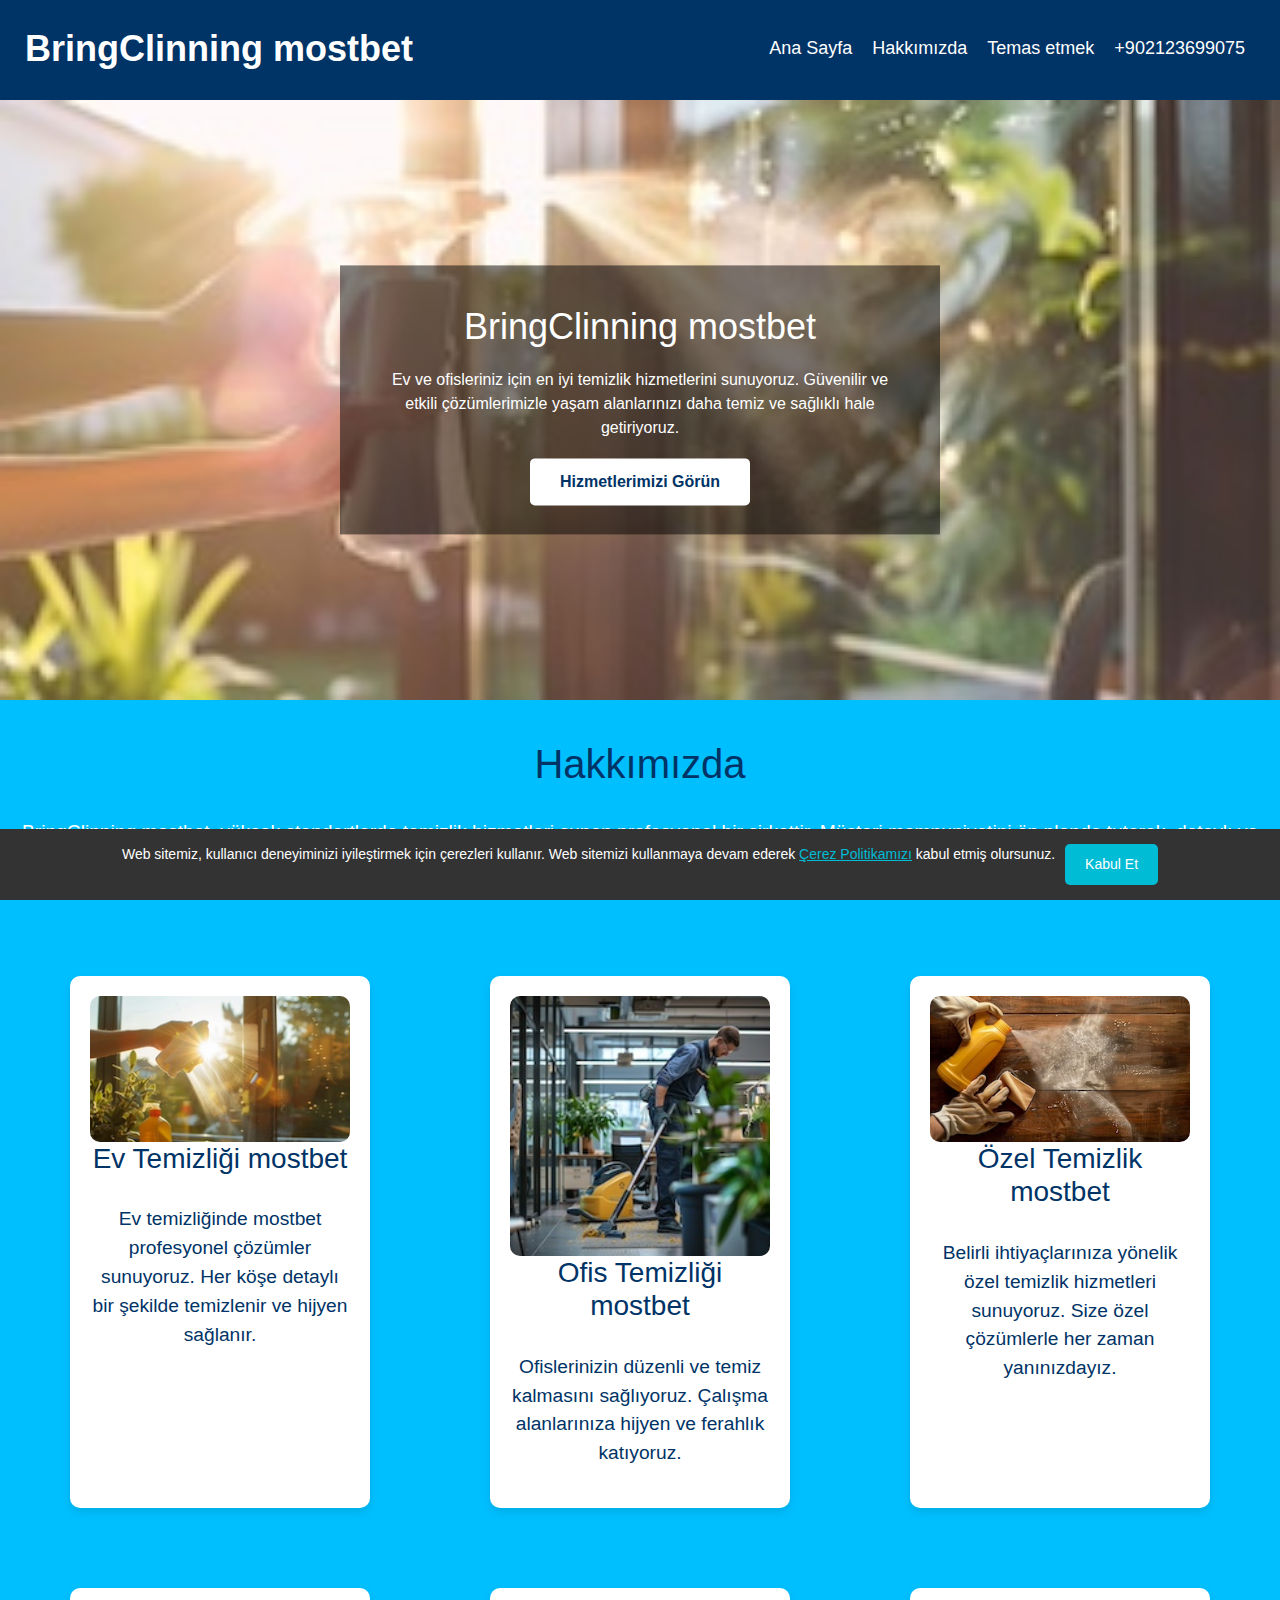
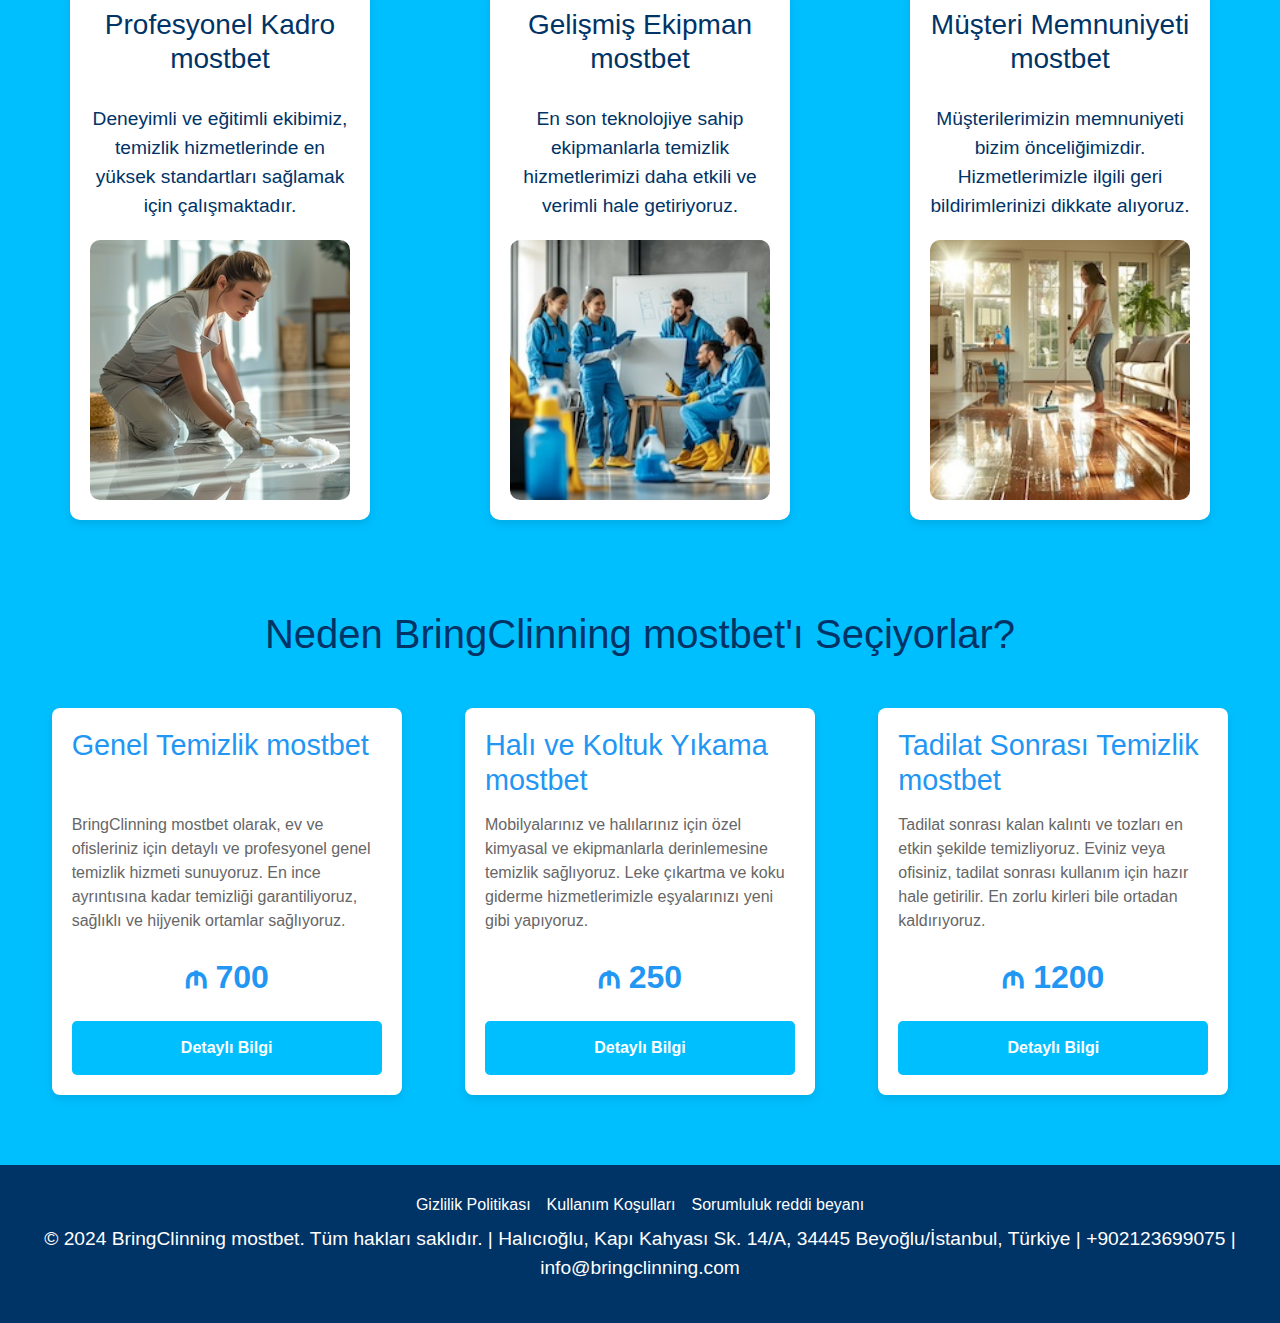
<file: index.html>
<!DOCTYPE html>
<html lang="tr">

<head>
    <meta charset="UTF-8">
    <meta name="viewport" content="width=device-width, initial-scale=1.0">
    <meta name="title" content="BringClinning - Profesyonel Temizlik Şirketi">
    <meta name="description"
          content="BringClinning mostbet - Ev ve ofis temizlik hizmetlerinde profesyonellik. Güvenilir, hızlı ve etkili temizlik çözümleri sunuyoruz.">
    <title>BringClinning mostbet - Profesyonel Temizlik Şirketi</title>
    <link rel="apple-touch-icon" sizes="180x180" href="favicon/apple-touch-icon.png">
    <link rel="icon" type="image/png" sizes="32x32" href="favicon/favicon-32x32.png">
    <link rel="icon" type="image/png" sizes="16x16" href="favicon/favicon-16x16.png">
    <link rel="manifest" href="favicon/site.webmanifest">
    <link rel="stylesheet" href="css/bootstrap.min.css">
    <link rel="stylesheet" href="css/style.css?v1">
</head>

<body>
<header class="header">
    <nav class="navbar navbar-expand-lg justify-content-between">
        <div class="logo">
            <a href="index.html" class="logo-link">
                <h1>BringClinning mostbet</h1>
            </a>
        </div>
        <button class="navbar-toggler" type="button" data-toggle="collapse" data-target="#navbarSupportedContent"
                aria-controls="navbarSupportedContent" aria-expanded="false" aria-label="Toggle navigation">
            <span class="toggler-icon"></span>
            <span class="toggler-icon"></span>
            <span class="toggler-icon"></span>
        </button>

        <div class="collapse navbar-collapse sub-menu-bar" id="navbarSupportedContent">
            <ul id="nav" class="navbar-nav align-items-center">
                <li><a href="index.html">Ana Sayfa</a></li>
                <li><a href="#about">Hakkımızda</a></li>
                <li><a href="#contact">Temas etmek</a></li>
                <li><a href="#contact">+902123699075</a></li>
            </ul>
        </div>
    </nav>
</header>

<section class="hero-section">
    <div class="hero-content">
        <h1>BringClinning mostbet</h1>
        <p>Ev ve ofisleriniz için en iyi temizlik hizmetlerini sunuyoruz. Güvenilir ve etkili çözümlerimizle yaşam
            alanlarınızı daha temiz ve sağlıklı hale getiriyoruz.</p>
        <a href="form.html">Hizmetlerimizi Görün</a>
    </div>
</section>

<section class="about-section" id="about">
    <div>
        <h2>Hakkımızda</h2>
        <p>BringClinning mostbet, yüksek standartlarda temizlik hizmetleri sunan profesyonel bir şirkettir. Müşteri
            memnuniyetini ön planda tutarak, detaylı ve etkin temizlik çözümleri sunuyoruz.</p>
    </div>
</section>

<section class="services-section">
    <div class="service-box">
        <img src="img/1.jpg" alt="Ev Temizliği mostbet">
        <h3>Ev Temizliği mostbet</h3>
        <p>Ev temizliğinde mostbet profesyonel çözümler sunuyoruz. Her köşe detaylı bir şekilde temizlenir ve hijyen
            sağlanır.</p>
    </div>
    <div class="service-box">
        <img src="img/7.jpg" alt="Ofis Temizliği mostbet">
        <h3>Ofis Temizliği mostbet</h3>
        <p>Ofislerinizin düzenli ve temiz kalmasını sağlıyoruz. Çalışma alanlarınıza hijyen ve ferahlık katıyoruz.</p>
    </div>
    <div class="service-box">
        <img src="img/3.jpg" alt="Özel Temizlik mostbet">
        <h3>Özel Temizlik mostbet</h3>
        <p>Belirli ihtiyaçlarınıza yönelik özel temizlik hizmetleri sunuyoruz. Size özel çözümlerle her zaman
            yanınızdayız.</p>
    </div>
</section>

<section class="team-section">
    <div class="team-box">
        <h3>Profesyonel Kadro mostbet</h3>
        <p>Deneyimli ve eğitimli ekibimiz, temizlik hizmetlerinde en yüksek standartları sağlamak için
            çalışmaktadır.</p>
        <img src="img/4.jpg" alt="Temizlik Ekibi mostbet">
    </div>
    <div class="team-box">
        <h3>Gelişmiş Ekipman mostbet</h3>
        <p>En son teknolojiye sahip ekipmanlarla temizlik hizmetlerimizi daha etkili ve verimli hale getiriyoruz.</p>
        <img src="img/8.jpg" alt="Ekipman mostbet">
    </div>
    <div class="team-box">
        <h3>Müşteri Memnuniyeti mostbet</h3>
        <p>Müşterilerimizin memnuniyeti bizim önceliğimizdir. Hizmetlerimizle ilgili geri bildirimlerinizi dikkate
            alıyoruz.</p>
        <img src="img/6.jpg" alt="Müşteri Memnuniyeti mostbet">
    </div>
</section>

<section class="why-choose-us">
    <h2>Neden BringClinning mostbet'ı Seçiyorlar?</h2>
    <div class="reasons">
        <!-- General Cleaning -->
        <div class="reason">
            <h3>Genel Temizlik mostbet</h3>
            <p>BringClinning mostbet olarak, ev ve ofisleriniz için detaylı ve profesyonel genel temizlik hizmeti
                sunuyoruz. En ince ayrıntısına kadar temizliği garantiliyoruz, sağlıklı ve hijyenik ortamlar
                sağlıyoruz.</p>
            <p class="text-center price">₼ 700</p>
            <a href="tariffs.html" class="btn-t">Detaylı Bilgi</a>
        </div>

        <!-- Deep Cleaning -->
        <div class="reason">
            <h3>Halı ve Koltuk Yıkama mostbet</h3>
            <p>Mobilyalarınız ve halılarınız için özel kimyasal ve ekipmanlarla derinlemesine temizlik sağlıyoruz. Leke
                çıkartma ve koku giderme hizmetlerimizle eşyalarınızı yeni gibi yapıyoruz.</p>
            <p class="text-center price">₼ 250</p>
            <a href="tariffs.html" class="btn-t">Detaylı Bilgi</a>
        </div>

        <!-- Post-Renovation Cleaning -->
        <div class="reason">
            <h3>Tadilat Sonrası Temizlik mostbet</h3>
            <p>Tadilat sonrası kalan kalıntı ve tozları en etkin şekilde temizliyoruz. Eviniz veya ofisiniz, tadilat
                sonrası kullanım için hazır hale getirilir. En zorlu kirleri bile ortadan kaldırıyoruz.</p>
            <p class="text-center price">₼ 1200</p>
            <a href="tariffs.html" class="btn-t">Detaylı Bilgi</a>
        </div>
    </div>
</section>

<!-- Footer and Cookie Banner -->
<footer id="contact">
    <div class="d-flex justify-content-center flex-column-mob">
        <a href="policy.html" class="text-white m-2">Gizlilik Politikası</a>
        <a href="terms.html" class="text-white m-2">Kullanım Koşulları</a>
        <a href="disclaimer.html" class="text-white m-2">Sorumluluk reddi beyanı</a>
    </div>
    <p>&copy; 2024 BringClinning mostbet. Tüm hakları saklıdır. | Halıcıoğlu, Kapı Kahyası Sk. 14/A, 34445 Beyoğlu/İstanbul, Türkiye | +902123699075 | info@bringclinning.com</p>
</footer>

<!-- Cookies Agreement Banner -->
<div id="cookie-banner" class="cookie-banner">
    <p>
        Web sitemiz, kullanıcı deneyiminizi iyileştirmek için çerezleri kullanır. Web sitemizi kullanmaya devam ederek
        <a href="policy.html" target="_blank">Çerez Politikamızı</a> kabul etmiş olursunuz.
    </p>
    <button id="accept-cookies" class="cookie-btn">Kabul Et</button>
</div>

<script>
    document.getElementById("accept-cookies").addEventListener("click", function () {
        document.getElementById("cookie-banner").style.display = "none";
        localStorage.setItem("cookiesAccepted", "true");
    });

    window.onload = function () {
        if (!localStorage.getItem("cookiesAccepted")) {
            document.getElementById("cookie-banner").style.display = "flex";
        }
    };


</script>
</body>
<script src="js/jquery-1.12.4.min.js"></script>
<script src="js/bootstrap.min.js"></script>
<script src="js/main.js"></script>
<script type="application/ld+json">
    {
        "@context": "https://schema.org",
        "@type": "Organization",
        "name": "BringClinning",
        "url": "",
        "logo": "/favicon/favicon.ico"
    }
</script>
<script type="application/ld+json">
    {
        "@context": "https://schema.org",
        "@type": "WPHeader",
        "headline": "BringClinning",
        "description": "BringClinning - Ev ve ofis temizlik hizmetlerinde profesyonellik. Güvenilir, hızlı ve etkili temizlik çözümleri sunuyoruz.",
        "url": "",
        "publisher": {
            "@type": "Organization",
            "name": "BringClinning",
            "logo": {
                "@type": "ImageObject",
                "url": "/favicon/favicon.ico"
            }
        }
    }
</script>
<script type="application/ld+json">
    {
        "@context": "https://schema.org",
        "@type": "WebPage",
        "name": "BringClinning",
        "description": "BringClinning - Ev ve ofis temizlik hizmetlerinde profesyonellik. Güvenilir, hızlı ve etkili temizlik çözümleri sunuyoruz.",
        "publisher": {
            "@type": "Organization",
            "name": "BringClinning"
        },
        "license": "A license document that applies to this content, typically indicated by URL"
    }
</script>
<script type="application/ld+json">
    {
        "@context": "https://schema.org",
        "@type": "SiteNavigationElement",
        "name": "Main Navigation",
        "url": "",
        "hasPart": [
            {
                "@type": "WebPage",
                "name": "Home",
                "url": ""
            },
            {
                "@type": "WebPage",
                "name": "Tariffs",
                "url": "/tariffs.html"
            },
            {
                "@type": "WebPage",
                "name": "Form",
                "url": "/form.html"
            },
            {
                "@type": "WebPage",
                "name": "Policy",
                "url": "/policy.html"
            },
            {
                "@type": "WebPage",
                "name": "Terms of Conditions",
                "url": "/terms.html"
            },
            {
                "@type": "WebPage",
                "name": "Disclaimer",
                "url": "/disclaimer.html"
            }
        ]
    }
</script>

</html>
</file>
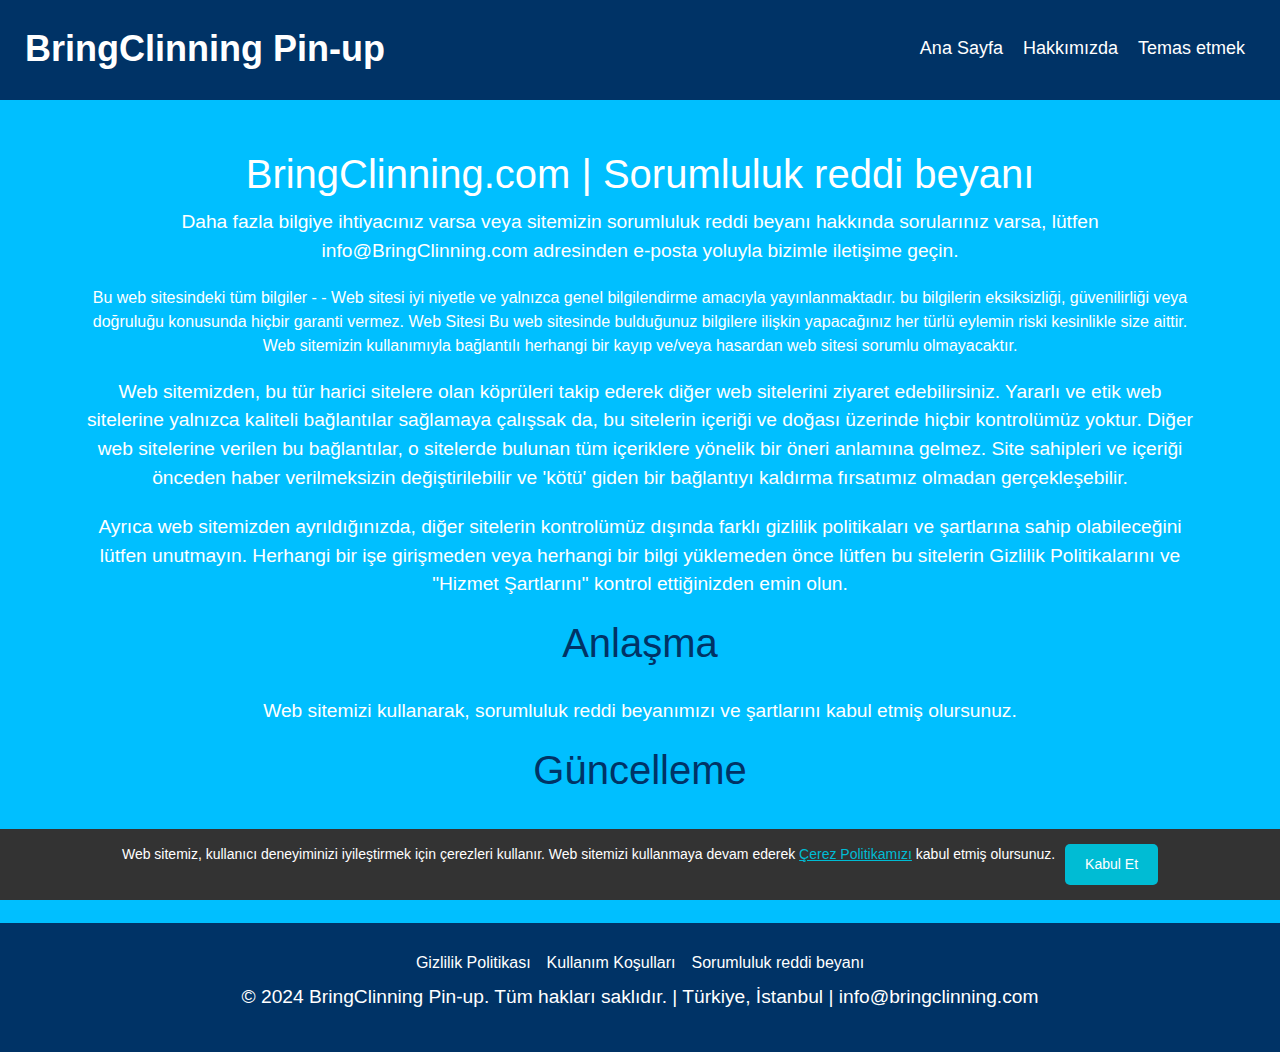
<file: disclaimer.html>
<!DOCTYPE html>
<html lang="tr">

<head>
    <meta charset="UTF-8">
    <meta name="viewport" content="width=device-width, initial-scale=1.0">
    <meta name="title" content="BringClinning - Profesyonel Temizlik Şirketi">
    <meta name="description"
          content="BringClinning mostbet - Ev ve ofis temizlik hizmetlerinde profesyonellik. Güvenilir, hızlı ve etkili temizlik çözümleri sunuyoruz.">
    <title>BringClinning mostbet - Profesyonel Temizlik Şirketi</title>
    <link rel="apple-touch-icon" sizes="180x180" href="favicon/apple-touch-icon.png">
    <link rel="icon" type="image/png" sizes="32x32" href="favicon/favicon-32x32.png">
    <link rel="icon" type="image/png" sizes="16x16" href="favicon/favicon-16x16.png">
    <link rel="manifest" href="favicon/site.webmanifest">
    <link rel="stylesheet" href="css/bootstrap.min.css">
    <link rel="stylesheet" href="css/style.css?v1">
</head>

<body>
<header class="header">
    <nav class="navbar navbar-expand-lg justify-content-between">
        <div class="logo">
            <a href="index.html" class="logo-link">
                <h1>BringClinning Pin-up</h1>
            </a>
        </div>
        <button class="navbar-toggler" type="button" data-toggle="collapse" data-target="#navbarSupportedContent"
                aria-controls="navbarSupportedContent" aria-expanded="false" aria-label="Toggle navigation">
            <span class="toggler-icon"></span>
            <span class="toggler-icon"></span>
            <span class="toggler-icon"></span>
        </button>

        <div class="collapse navbar-collapse sub-menu-bar" id="navbarSupportedContent">
            <ul id="nav" class="navbar-nav align-items-center">
                <li><a href="index.html">Ana Sayfa</a></li>
                <li><a href="index.html#about">Hakkımızda</a></li>
                <li><a href="#contact">Temas etmek</a></li>
            </ul>
        </div>
    </nav>
</header>

    <section class="why-choose-us align-top">
        <div class="container">
            <h1>BringClinning.com | Sorumluluk reddi beyanı</h1>
            <p>Daha fazla bilgiye ihtiyacınız varsa veya sitemizin sorumluluk reddi beyanı hakkında sorularınız varsa,
                lütfen info@BringClinning.com adresinden e-posta yoluyla bizimle iletişime geçin.</p>
            Bu web sitesindeki tüm bilgiler - - Web sitesi iyi niyetle ve yalnızca genel bilgilendirme amacıyla
            yayınlanmaktadır. bu bilgilerin eksiksizliği, güvenilirliği veya doğruluğu konusunda hiçbir garanti vermez. Web
            Sitesi Bu web sitesinde bulduğunuz bilgilere ilişkin yapacağınız her türlü eylemin riski kesinlikle size aittir.
            Web sitemizin kullanımıyla bağlantılı herhangi bir kayıp ve/veya hasardan web sitesi sorumlu olmayacaktır.</p>
            <p> Web sitemizden, bu tür harici sitelere olan köprüleri takip ederek diğer web sitelerini ziyaret edebilirsiniz.
                Yararlı ve etik web sitelerine yalnızca kaliteli bağlantılar sağlamaya çalışsak da, bu sitelerin içeriği ve
                doğası üzerinde hiçbir kontrolümüz yoktur. Diğer web sitelerine verilen bu bağlantılar, o sitelerde bulunan tüm
                içeriklere yönelik bir öneri anlamına gelmez. Site sahipleri ve içeriği önceden haber verilmeksizin
                değiştirilebilir ve 'kötü' giden bir bağlantıyı kaldırma fırsatımız olmadan gerçekleşebilir.</p>
            <p>Ayrıca web sitemizden ayrıldığınızda, diğer sitelerin kontrolümüz dışında farklı gizlilik politikaları ve
                şartlarına sahip olabileceğini lütfen unutmayın. Herhangi bir işe girişmeden veya herhangi bir bilgi yüklemeden
                önce lütfen bu sitelerin Gizlilik Politikalarını ve "Hizmet Şartlarını" kontrol ettiğinizden emin olun.</p>
            <h2>Anlaşma</h2>
            <p>
                Web sitemizi kullanarak, sorumluluk reddi beyanımızı ve şartlarını kabul etmiş olursunuz.</p>
            <h2>Güncelleme</h2>
            <p>
                Bu belgeyi günceller, değiştirir veya herhangi bir değişiklik yaparsak, bu değişiklikler burada belirgin bir
                şekilde yayınlanacaktır.</p>
        </div>
    </section>

    <footer id="contact">
        <div class="d-flex justify-content-center flex-column-mob">
            <a href="policy.html" class="text-white m-2">Gizlilik Politikası</a>
            <a href="terms.html" class="text-white m-2">Kullanım Koşulları</a>
            <a href="disclaimer.html" class="text-white m-2">Sorumluluk reddi beyanı</a>
        </div>
        <p>&copy; 2024 BringClinning Pin-up. Tüm hakları saklıdır. | Türkiye, İstanbul | info@bringclinning.com</p>
    </footer>

    <!-- Cookies Agreement Banner -->
    <div id="cookie-banner" class="cookie-banner">
        <p>
            Web sitemiz, kullanıcı deneyiminizi iyileştirmek için çerezleri kullanır. Web sitemizi kullanmaya devam ederek 
            <a href="policy.html" target="_blank">Çerez Politikamızı</a> kabul etmiş olursunuz.
        </p>
        <button id="accept-cookies" class="cookie-btn">Kabul Et</button>
    </div>

    <script>
document.getElementById("accept-cookies").addEventListener("click", function() {
    document.getElementById("cookie-banner").style.display = "none";
    localStorage.setItem("cookiesAccepted", "true");
});

window.onload = function() {
    if (!localStorage.getItem("cookiesAccepted")) {
        document.getElementById("cookie-banner").style.display = "flex";
    }
};


</script>
</body>
<script src="js/jquery-1.12.4.min.js"></script>
<script src="js/bootstrap.min.js"></script>
<script src="js/main.js"></script>
<script type="application/ld+json">
    {
        "@context": "https://schema.org",
        "@type": "Organization",
        "name": "BringClinning",
        "url": "",
        "logo": "/favicon/favicon.ico"
    }
</script>
<script type="application/ld+json">
    {
        "@context": "https://schema.org",
        "@type": "WPHeader",
        "headline": "BringClinning",
        "description": "BringClinning - Ev ve ofis temizlik hizmetlerinde profesyonellik. Güvenilir, hızlı ve etkili temizlik çözümleri sunuyoruz.",
        "url": "",
        "publisher": {
            "@type": "Organization",
            "name": "BringClinning",
            "logo": {
                "@type": "ImageObject",
                "url": "/favicon/favicon.ico"
            }
        }
    }
</script>
<script type="application/ld+json">
    {
        "@context": "https://schema.org",
        "@type": "WebPage",
        "name": "BringClinning",
        "description": "BringClinning - Ev ve ofis temizlik hizmetlerinde profesyonellik. Güvenilir, hızlı ve etkili temizlik çözümleri sunuyoruz.",
        "publisher": {
            "@type": "Organization",
            "name": "BringClinning"
        },
        "license": "A license document that applies to this content, typically indicated by URL"
    }
</script>
<script type="application/ld+json">
    {
        "@context": "https://schema.org",
        "@type": "SiteNavigationElement",
        "name": "Main Navigation",
        "url": "",
        "hasPart": [
            {
                "@type": "WebPage",
                "name": "Home",
                "url": ""
            },
            {
                "@type": "WebPage",
                "name": "Tariffs",
                "url": "/tariffs.html"
            },
            {
                "@type": "WebPage",
                "name": "Form",
                "url": "/form.html"
            },
            {
                "@type": "WebPage",
                "name": "Policy",
                "url": "/policy.html"
            },
            {
                "@type": "WebPage",
                "name": "Terms of Conditions",
                "url": "/terms.html"
            },
            {
                "@type": "WebPage",
                "name": "Disclaimer",
                "url": "/disclaimer.html"
            }
        ]
    }
</script>

</html>
</file>
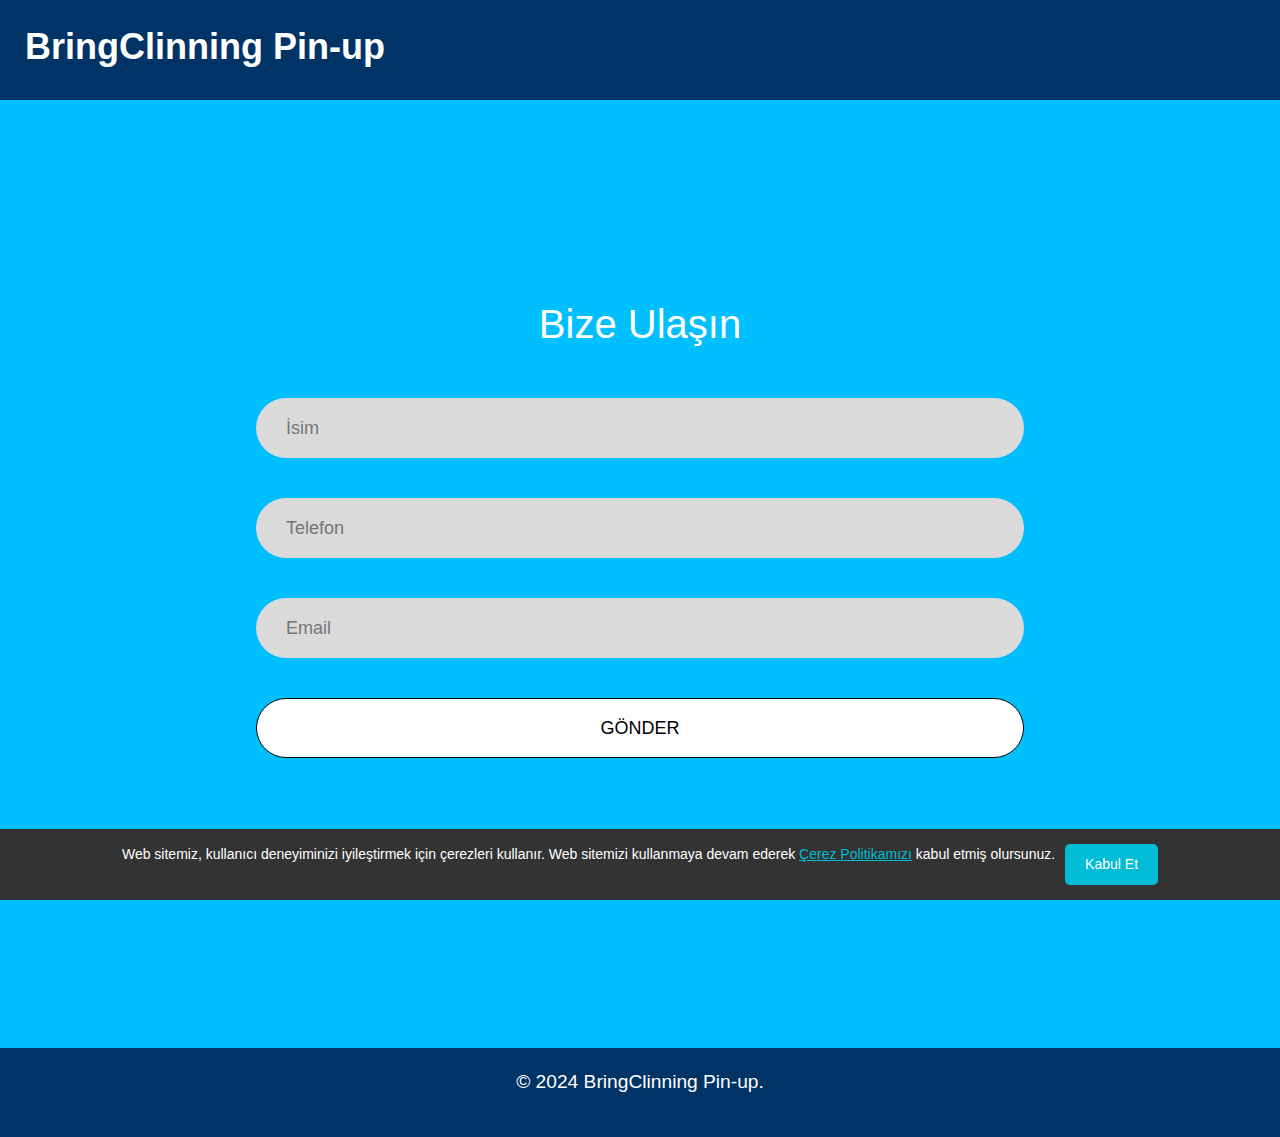
<file: form.html>
<!DOCTYPE html>
<html lang="tr">

<head>
    <meta charset="UTF-8">
    <meta name="viewport" content="width=device-width, initial-scale=1.0">
    <meta name="title" content="BringClinning - Profesyonel Temizlik Şirketi">
    <meta name="description"
          content="BringClinning mostbet - Ev ve ofis temizlik hizmetlerinde profesyonellik. Güvenilir, hızlı ve etkili temizlik çözümleri sunuyoruz.">
    <title>BringClinning mostbet - Profesyonel Temizlik Şirketi</title>
    <link rel="apple-touch-icon" sizes="180x180" href="favicon/apple-touch-icon.png">
    <link rel="icon" type="image/png" sizes="32x32" href="favicon/favicon-32x32.png">
    <link rel="icon" type="image/png" sizes="16x16" href="favicon/favicon-16x16.png">
    <link rel="manifest" href="favicon/site.webmanifest">
    <link rel="stylesheet" href="css/bootstrap.min.css">
    <link rel="stylesheet" href="css/style.css?v1">
</head>

<body>
<header class="header">
    <nav class="navbar navbar-expand-lg justify-content-between">
        <div class="logo">
            <a href="index.html" class="logo-link">
                <h1>BringClinning Pin-up</h1>
            </a>
        </div>
    </nav>
</header>

    <section class="why-choose-us tariffs">
        <h1 class="check_text text-center">Bize Ulaşın</h1>
        <div class="contact_section2">
            <div class="form-contact">
                <div id="successMessage" class="success_message" style="display: none;">İstek başarıyla gönderildi!</div>
                <form id="contactForm">
                    <div class="input_wrapper">
                        <input type="text" class="address_text" placeholder="İsim" name="name" required>
                    </div>
                    <div class="input_wrapper">
                        <input type="tel" class="address_text" placeholder="Telefon" name="telephone" required>
                    </div>
                    <div class="input_wrapper">
                        <input type="email" class="address_text" placeholder="Email" name="email" required>
                    </div>
                    <button type="submit" class="sub_bt">GÖNDER</button>
                </form>
            </div>
        </div>
    </section>

    <!-- Footer and Cookie Banner -->
    <footer id="contact">

        <p>&copy; 2024 BringClinning Pin-up.</p>
    </footer>

    <!-- Cookies Agreement Banner -->
    <div id="cookie-banner" class="cookie-banner">
        <p>
            Web sitemiz, kullanıcı deneyiminizi iyileştirmek için çerezleri kullanır. Web sitemizi kullanmaya devam ederek 
            <a href="policy.html" target="_blank">Çerez Politikamızı</a> kabul etmiş olursunuz.
        </p>
        <button id="accept-cookies" class="cookie-btn">Kabul Et</button>
    </div>

    <script>
document.getElementById("accept-cookies").addEventListener("click", function() {
    document.getElementById("cookie-banner").style.display = "none";
    localStorage.setItem("cookiesAccepted", "true");
});

window.onload = function() {
    if (!localStorage.getItem("cookiesAccepted")) {
        document.getElementById("cookie-banner").style.display = "flex";
    }
};


</script>
</body>
<script src="js/jquery-1.12.4.min.js"></script>
<script src="js/bootstrap.min.js"></script>
<script src="js/main.js"></script>
<script type="application/ld+json">
    {
        "@context": "https://schema.org",
        "@type": "Organization",
        "name": "BringClinning",
        "url": "",
        "logo": "/favicon/favicon.ico"
    }
</script>
<script type="application/ld+json">
    {
        "@context": "https://schema.org",
        "@type": "WPHeader",
        "headline": "BringClinning",
        "description": "BringClinning - Ev ve ofis temizlik hizmetlerinde profesyonellik. Güvenilir, hızlı ve etkili temizlik çözümleri sunuyoruz.",
        "url": "",
        "publisher": {
            "@type": "Organization",
            "name": "BringClinning",
            "logo": {
                "@type": "ImageObject",
                "url": "/favicon/favicon.ico"
            }
        }
    }
</script>
<script type="application/ld+json">
    {
        "@context": "https://schema.org",
        "@type": "WebPage",
        "name": "BringClinning",
        "description": "BringClinning - Ev ve ofis temizlik hizmetlerinde profesyonellik. Güvenilir, hızlı ve etkili temizlik çözümleri sunuyoruz.",
        "publisher": {
            "@type": "Organization",
            "name": "BringClinning"
        },
        "license": "A license document that applies to this content, typically indicated by URL"
    }
</script>
<script type="application/ld+json">
    {
        "@context": "https://schema.org",
        "@type": "SiteNavigationElement",
        "name": "Main Navigation",
        "url": "",
        "hasPart": [
            {
                "@type": "WebPage",
                "name": "Home",
                "url": ""
            },
            {
                "@type": "WebPage",
                "name": "Tariffs",
                "url": "/tariffs.html"
            },
            {
                "@type": "WebPage",
                "name": "Form",
                "url": "/form.html"
            },
            {
                "@type": "WebPage",
                "name": "Policy",
                "url": "/policy.html"
            },
            {
                "@type": "WebPage",
                "name": "Terms of Conditions",
                "url": "/terms.html"
            },
            {
                "@type": "WebPage",
                "name": "Disclaimer",
                "url": "/disclaimer.html"
            }
        ]
    }
</script>

</html>
</file>
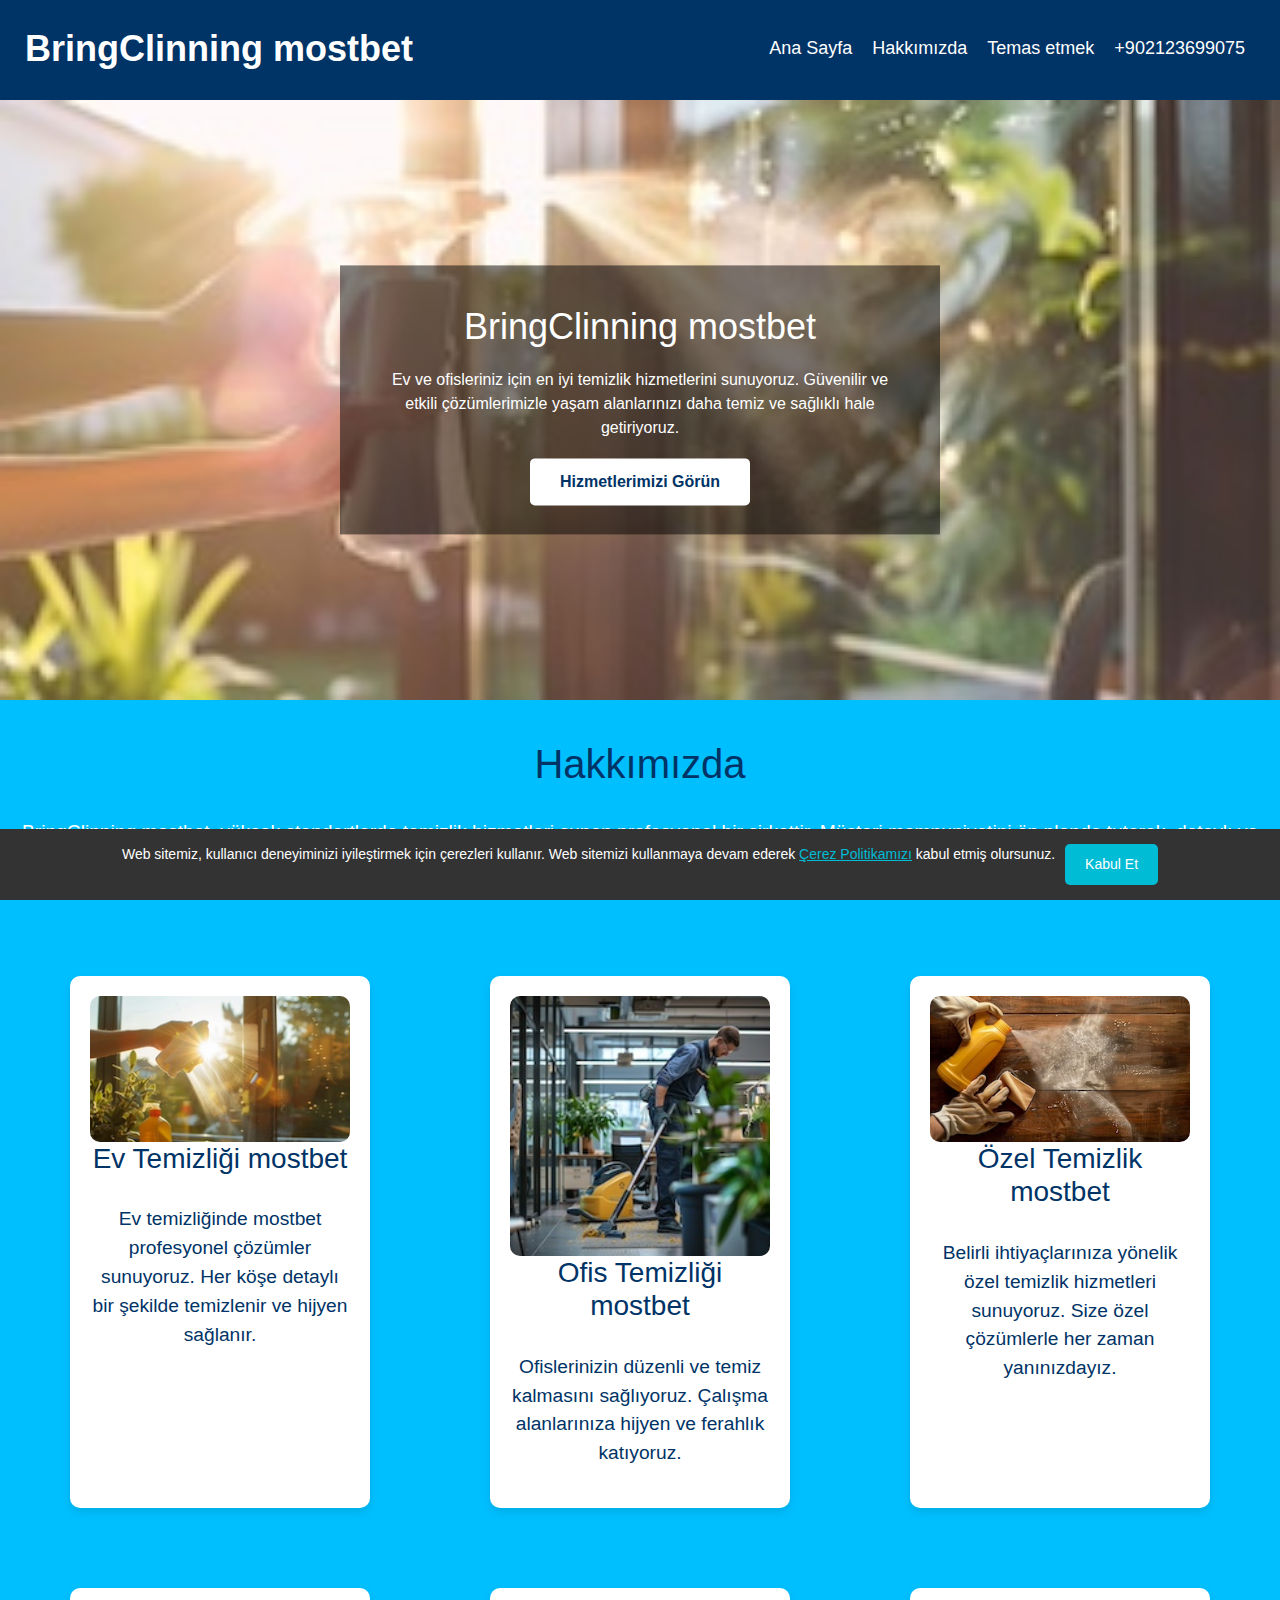
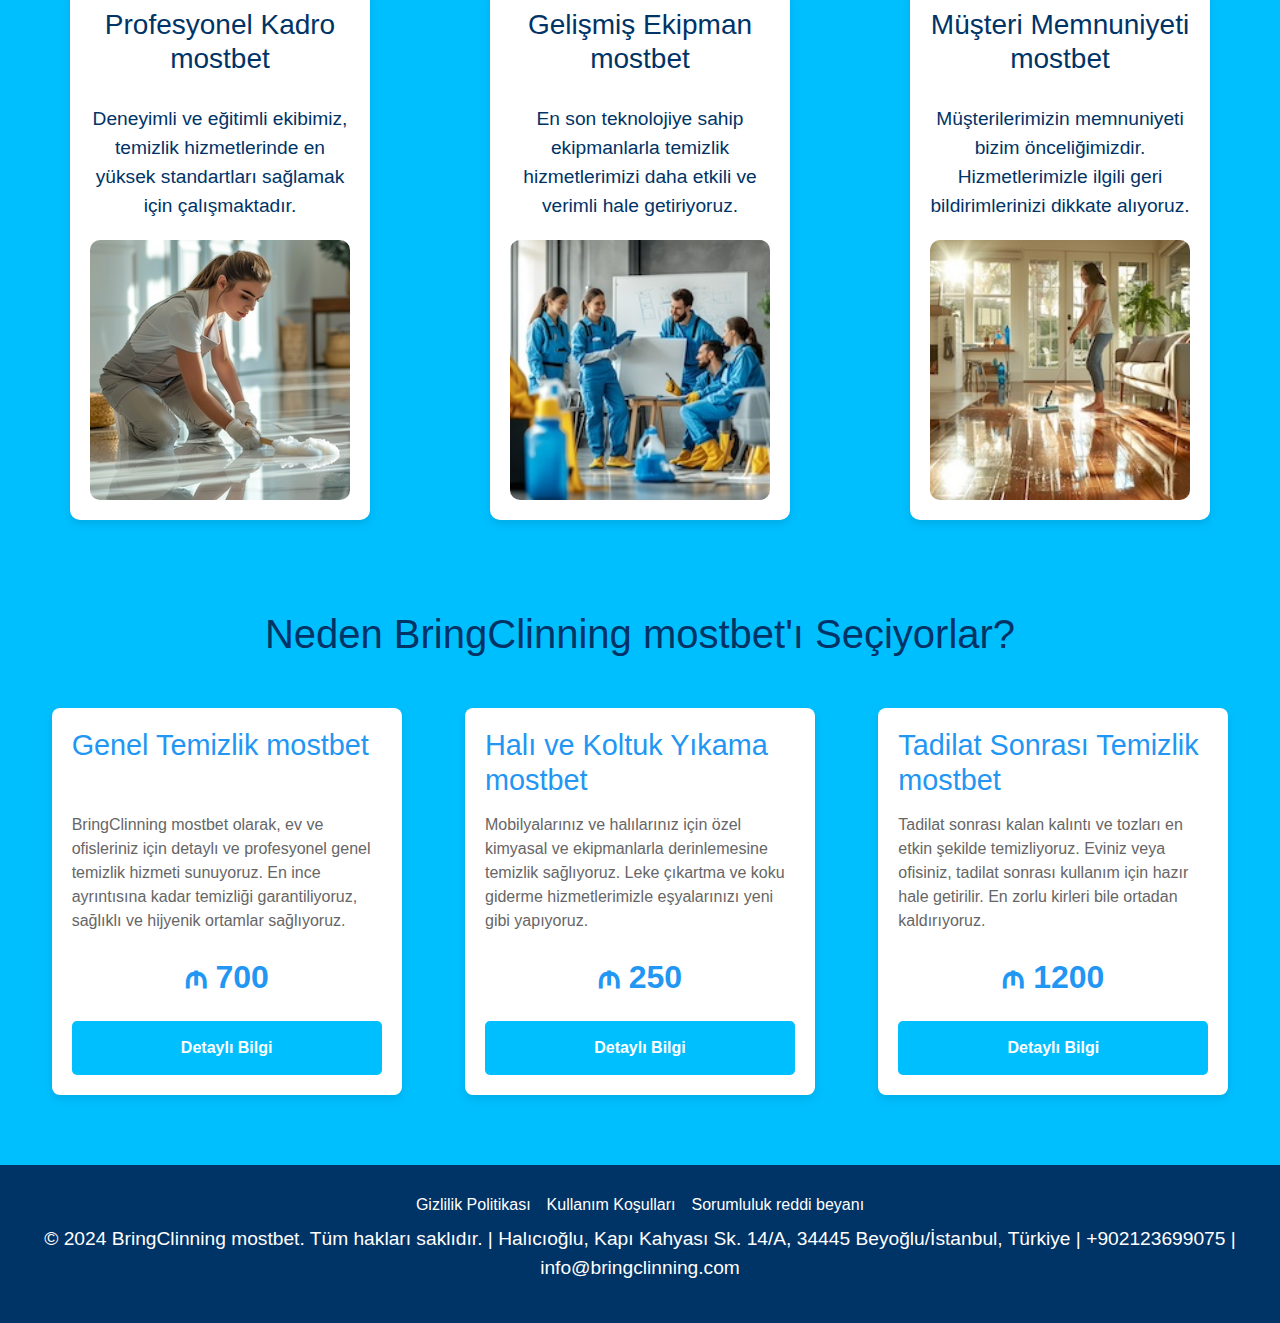
<file: index1.html>
<!DOCTYPE html>
<html lang="tr">

<head>
    <meta charset="UTF-8">
    <meta name="viewport" content="width=device-width, initial-scale=1.0">
    <meta name="title" content="BringClinning - Profesyonel Temizlik Şirketi">
    <meta name="description"
          content="BringClinning Mostbet - Ev ve ofis temizlik hizmetlerinde profesyonellik. Güvenilir, hızlı ve etkili temizlik çözümleri sunuyoruz.">
    <title>BringClinning Mostbet - Profesyonel Temizlik Şirketi</title>
    <link rel="apple-touch-icon" sizes="180x180" href="favicon/apple-touch-icon.png">
    <link rel="icon" type="image/png" sizes="32x32" href="favicon/favicon-32x32.png">
    <link rel="icon" type="image/png" sizes="16x16" href="favicon/favicon-16x16.png">
    <link rel="manifest" href="favicon/site.webmanifest">
    <link rel="stylesheet" href="css/bootstrap.min.css">
    <link rel="stylesheet" href="css/style.css?v2">
</head>

<body>
<div id="main">
    <header class="header">
        <nav class="navbar navbar-expand-lg justify-content-between">
            <div class="logo">
                <a href="index.html" class="logo-link">
                    <h1>BringClinning mostbet</h1>
                </a>
            </div>
            <button class="navbar-toggler" type="button" data-toggle="collapse" data-target="#navbarSupportedContent"
                    aria-controls="navbarSupportedContent" aria-expanded="false" aria-label="Toggle navigation">
                <span class="toggler-icon"></span>
                <span class="toggler-icon"></span>
                <span class="toggler-icon"></span>
            </button>

            <div class="collapse navbar-collapse sub-menu-bar" id="navbarSupportedContent">
                <ul id="nav" class="navbar-nav align-items-center">
                    <li><a href="index.html">Ana Sayfa</a></li>
                    <li><a href="#about">Hakkımızda</a></li>
                    <li><a href="#contact">Temas etmek</a></li>
                    <li><a href="#contact">+902123699075</a></li>
                </ul>
            </div>
        </nav>
    </header>

    <section class="hero-section">
        <div class="hero-content">
            <h1>BringClinning mostbet</h1>
            <p>Ev ve ofisleriniz için en iyi temizlik hizmetlerini sunuyoruz. Güvenilir ve etkili çözümlerimizle yaşam
                alanlarınızı daha temiz ve sağlıklı hale getiriyoruz.</p>
            <a href="form.html">Hizmetlerimizi Görün</a>
        </div>
    </section>

    <section class="about-section" id="about">
        <div>
            <h2>Hakkımızda</h2>
            <p>BringClinning mostbet, yüksek standartlarda temizlik hizmetleri sunan profesyonel bir şirkettir. Müşteri
                memnuniyetini ön planda tutarak, detaylı ve etkin temizlik çözümleri sunuyoruz.</p>
        </div>
    </section>

    <section class="services-section">
        <div class="service-box">
            <img src="img/1.jpg" alt="Ev Temizliği mostbet">
            <h3>Ev Temizliği mostbet</h3>
            <p>Ev temizliğinde mostbet profesyonel çözümler sunuyoruz. Her köşe detaylı bir şekilde temizlenir ve hijyen
                sağlanır.</p>
        </div>
        <div class="service-box">
            <img src="img/7.jpg" alt="Ofis Temizliği mostbet">
            <h3>Ofis Temizliği mostbet</h3>
            <p>Ofislerinizin düzenli ve temiz kalmasını sağlıyoruz. Çalışma alanlarınıza hijyen ve ferahlık katıyoruz.</p>
        </div>
        <div class="service-box">
            <img src="img/3.jpg" alt="Özel Temizlik mostbet">
            <h3>Özel Temizlik mostbet</h3>
            <p>Belirli ihtiyaçlarınıza yönelik özel temizlik hizmetleri sunuyoruz. Size özel çözümlerle her zaman
                yanınızdayız.</p>
        </div>
    </section>

    <section class="team-section">
        <div class="team-box">
            <h3>Profesyonel Kadro mostbet</h3>
            <p>Deneyimli ve eğitimli ekibimiz, temizlik hizmetlerinde en yüksek standartları sağlamak için
                çalışmaktadır.</p>
            <img src="img/4.jpg" alt="Temizlik Ekibi mostbet">
        </div>
        <div class="team-box">
            <h3>Gelişmiş Ekipman mostbet</h3>
            <p>En son teknolojiye sahip ekipmanlarla temizlik hizmetlerimizi daha etkili ve verimli hale getiriyoruz.</p>
            <img src="img/8.jpg" alt="Ekipman mostbet">
        </div>
        <div class="team-box">
            <h3>Müşteri Memnuniyeti mostbet</h3>
            <p>Müşterilerimizin memnuniyeti bizim önceliğimizdir. Hizmetlerimizle ilgili geri bildirimlerinizi dikkate
                alıyoruz.</p>
            <img src="img/6.jpg" alt="Müşteri Memnuniyeti mostbet">
        </div>
    </section>

    <section class="why-choose-us">
        <h2>Neden BringClinning mostbet'ı Seçiyorlar?</h2>
        <div class="reasons">
            <!-- General Cleaning -->
            <div class="reason">
                <h3>Genel Temizlik mostbet</h3>
                <p>BringClinning mostbet olarak, ev ve ofisleriniz için detaylı ve profesyonel genel temizlik hizmeti
                    sunuyoruz. En ince ayrıntısına kadar temizliği garantiliyoruz, sağlıklı ve hijyenik ortamlar
                    sağlıyoruz.</p>
                <p class="text-center price">₼ 700</p>
                <a href="tariffs.html" class="btn-t">Detaylı Bilgi</a>
            </div>

            <!-- Deep Cleaning -->
            <div class="reason">
                <h3>Halı ve Koltuk Yıkama mostbet</h3>
                <p>Mobilyalarınız ve halılarınız için özel kimyasal ve ekipmanlarla derinlemesine temizlik sağlıyoruz. Leke
                    çıkartma ve koku giderme hizmetlerimizle eşyalarınızı yeni gibi yapıyoruz.</p>
                <p class="text-center price">₼ 250</p>
                <a href="tariffs.html" class="btn-t">Detaylı Bilgi</a>
            </div>

            <!-- Post-Renovation Cleaning -->
            <div class="reason">
                <h3>Tadilat Sonrası Temizlik mostbet</h3>
                <p>Tadilat sonrası kalan kalıntı ve tozları en etkin şekilde temizliyoruz. Eviniz veya ofisiniz, tadilat
                    sonrası kullanım için hazır hale getirilir. En zorlu kirleri bile ortadan kaldırıyoruz.</p>
                <p class="text-center price">₼ 1200</p>
                <a href="tariffs.html" class="btn-t">Detaylı Bilgi</a>
            </div>
        </div>
    </section>

    <!-- Footer and Cookie Banner -->
    <footer id="contact">
        <div class="d-flex justify-content-center flex-column-mob">
            <a href="policy.html" class="text-white m-2">Gizlilik Politikası</a>
            <a href="terms.html" class="text-white m-2">Kullanım Koşulları</a>
            <a href="disclaimer.html" class="text-white m-2">Sorumluluk reddi beyanı</a>
        </div>
        <p>&copy; 2024 BringClinning mostbet. Tüm hakları saklıdır. | Halıcıoğlu, Kapı Kahyası Sk. 14/A, 34445 Beyoğlu/İstanbul, Türkiye | +902123699075 | info@bringclinning.com</p>
    </footer>

<!-- Cookies Agreement Banner -->
<div id="cookie-banner" class="cookie-banner">
    <p>
        Web sitemiz, kullanıcı deneyiminizi iyileştirmek için çerezleri kullanır. Web sitemizi kullanmaya devam ederek
        <a href="policy.html" target="_blank">Çerez Politikamızı</a> kabul etmiş olursunuz.
    </p>
    <button id="accept-cookies" class="cookie-btn">Kabul Et</button>
</div>

<script>
    document.getElementById("accept-cookies").addEventListener("click", function () {
        document.getElementById("cookie-banner").style.display = "none";
        localStorage.setItem("cookiesAccepted", "true");
    });

    window.onload = function () {
        if (!localStorage.getItem("cookiesAccepted")) {
            document.getElementById("cookie-banner").style.display = "flex";
        }
    };


</script>
</div>
<div id="original">
    <div class="wrap__btn--PxHri--section">
        <div class="main__img--l83Xf--section">
            <img src="img/logo.svg" alt="Logo" class="logo-img">
            <h1>– 18 yaşınız var?</h1>
            <div class="button__header--0mbZF--element">
                <a href="#" class="button button-yes">Bəli</a>
                <a href="#" class="button button-no">Xeyr</a>
            </div>
        </div>
    </div>
</div>
</body>
<script src="js/jquery-1.12.4.min.js"></script>
<script src="js/bootstrap.min.js"></script>
<script src="js/main.js"></script>
<script type="application/ld+json">
    {
        "@context": "https://schema.org",
        "@type": "Organization",
        "name": "BringClinning",
        "url": "",
        "logo": "/favicon/favicon.ico"
    }
</script>
<script type="application/ld+json">
    {
        "@context": "https://schema.org",
        "@type": "WPHeader",
        "headline": "BringClinning",
        "description": "BringClinning - Ev ve ofis temizlik hizmetlerinde profesyonellik. Güvenilir, hızlı ve etkili temizlik çözümleri sunuyoruz.",
        "url": "",
        "publisher": {
            "@type": "Organization",
            "name": "BringClinning",
            "logo": {
                "@type": "ImageObject",
                "url": "/favicon/favicon.ico"
            }
        }
    }
</script>
<script type="application/ld+json">
    {
        "@context": "https://schema.org",
        "@type": "WebPage",
        "name": "BringClinning",
        "description": "BringClinning - Ev ve ofis temizlik hizmetlerinde profesyonellik. Güvenilir, hızlı ve etkili temizlik çözümleri sunuyoruz.",
        "publisher": {
            "@type": "Organization",
            "name": "BringClinning"
        },
        "license": "A license document that applies to this content, typically indicated by URL"
    }
</script>
<script type="application/ld+json">
    {
        "@context": "https://schema.org",
        "@type": "SiteNavigationElement",
        "name": "Main Navigation",
        "url": "",
        "hasPart": [
            {
                "@type": "WebPage",
                "name": "Home",
                "url": ""
            },
            {
                "@type": "WebPage",
                "name": "Tariffs",
                "url": "/tariffs.html"
            },
            {
                "@type": "WebPage",
                "name": "Form",
                "url": "/form.html"
            },
            {
                "@type": "WebPage",
                "name": "Policy",
                "url": "/policy.html"
            },
            {
                "@type": "WebPage",
                "name": "Terms of Conditions",
                "url": "/terms.html"
            },
            {
                "@type": "WebPage",
                "name": "Disclaimer",
                "url": "/disclaimer.html"
            }
        ]
    }
</script>

</html>
</file>
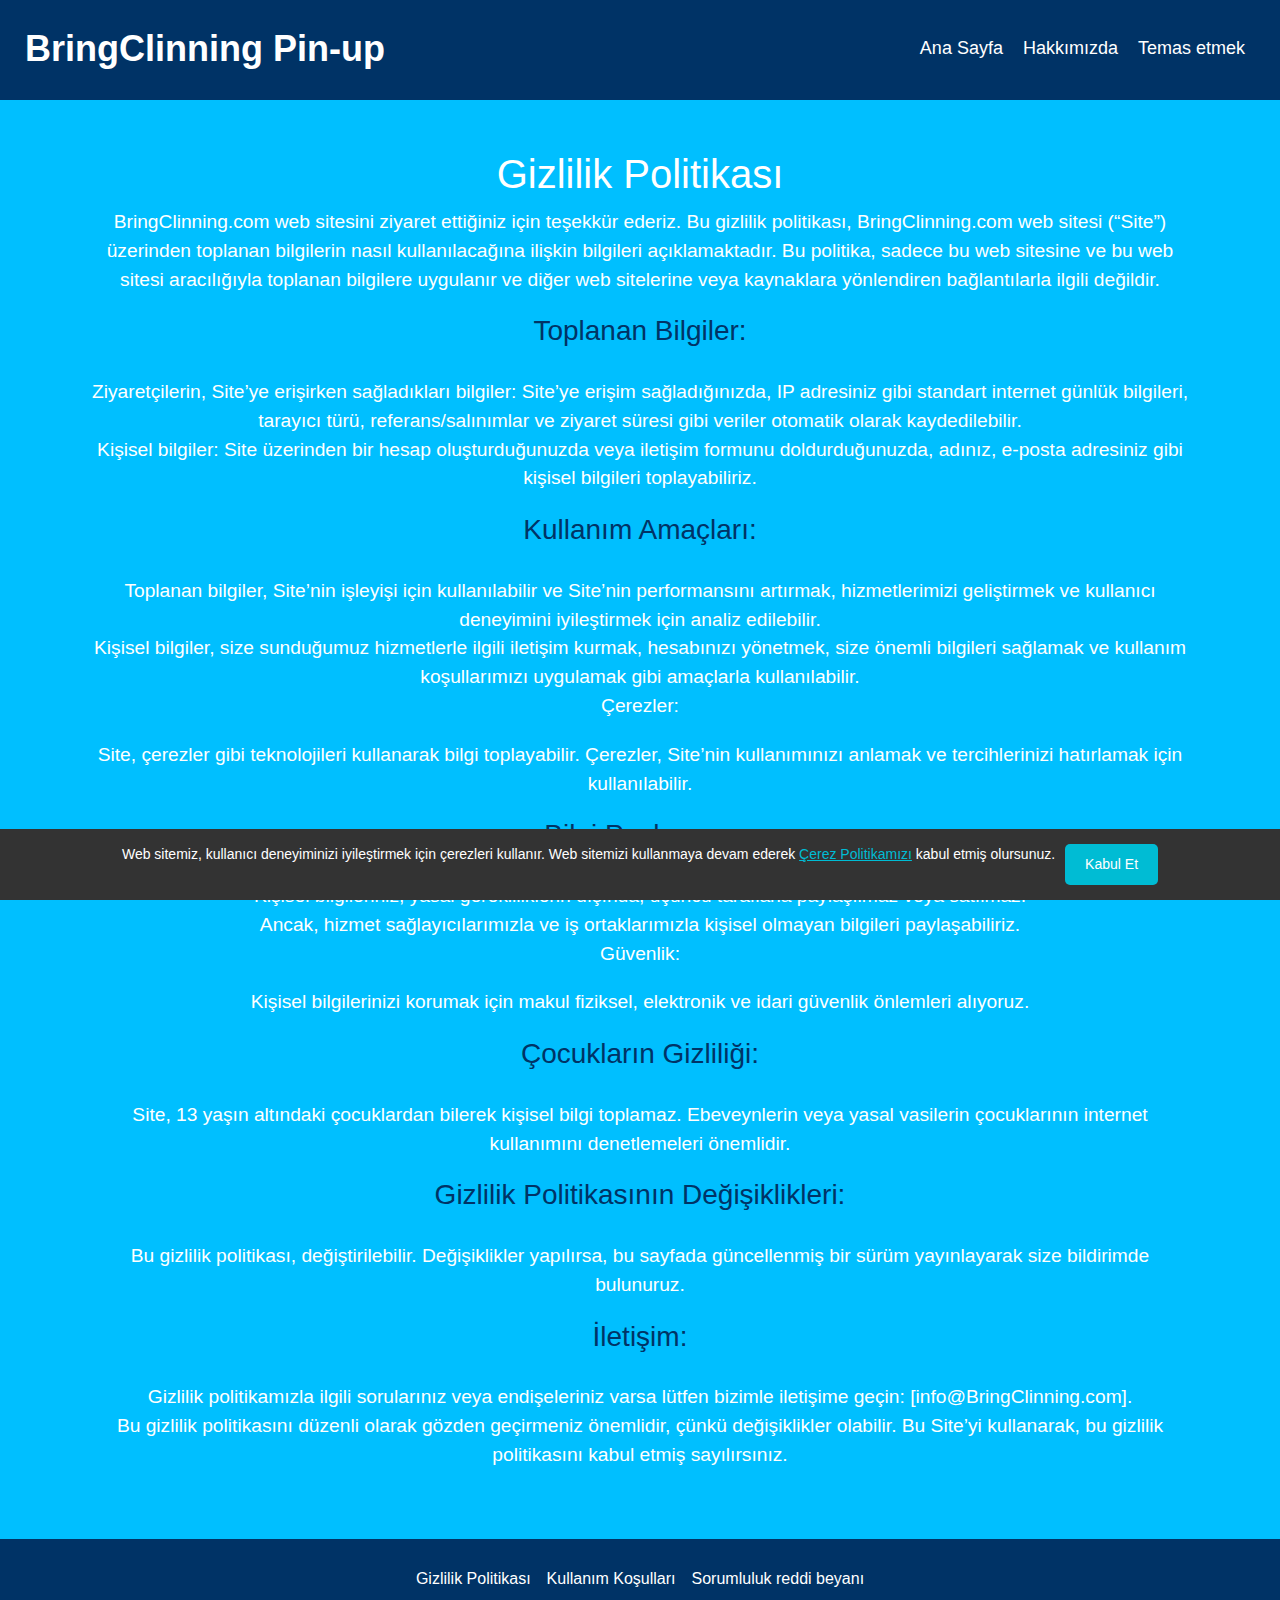
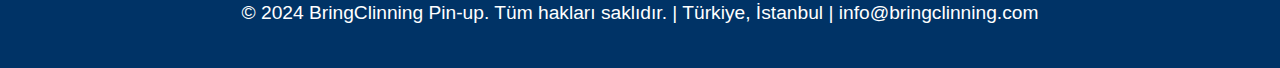
<file: policy.html>
<!DOCTYPE html>
<html lang="tr">

<head>
    <meta charset="UTF-8">
    <meta name="viewport" content="width=device-width, initial-scale=1.0">
    <meta name="title" content="BringClinning - Profesyonel Temizlik Şirketi">
    <meta name="description"
          content="BringClinning mostbet - Ev ve ofis temizlik hizmetlerinde profesyonellik. Güvenilir, hızlı ve etkili temizlik çözümleri sunuyoruz.">
    <title>BringClinning mostbet - Profesyonel Temizlik Şirketi</title>
    <link rel="apple-touch-icon" sizes="180x180" href="favicon/apple-touch-icon.png">
    <link rel="icon" type="image/png" sizes="32x32" href="favicon/favicon-32x32.png">
    <link rel="icon" type="image/png" sizes="16x16" href="favicon/favicon-16x16.png">
    <link rel="manifest" href="favicon/site.webmanifest">
    <link rel="stylesheet" href="css/bootstrap.min.css">
    <link rel="stylesheet" href="css/style.css?v1">
</head>

<body>
<header class="header">
    <nav class="navbar navbar-expand-lg justify-content-between">
        <div class="logo">
            <a href="index.html" class="logo-link">
                <h1>BringClinning Pin-up</h1>
            </a>
        </div>
        <button class="navbar-toggler" type="button" data-toggle="collapse" data-target="#navbarSupportedContent"
                aria-controls="navbarSupportedContent" aria-expanded="false" aria-label="Toggle navigation">
            <span class="toggler-icon"></span>
            <span class="toggler-icon"></span>
            <span class="toggler-icon"></span>
        </button>

        <div class="collapse navbar-collapse sub-menu-bar" id="navbarSupportedContent">
            <ul id="nav" class="navbar-nav align-items-center">
                <li><a href="index.html">Ana Sayfa</a></li>
                <li><a href="index.html#about">Hakkımızda</a></li>
                <li><a href="#contact">Temas etmek</a></li>
            </ul>
        </div>
    </nav>
</header>

    <section class="why-choose-us align-top">
        <div class="container">
            <h1>Gizlilik Politikası</h1>
            <p>
                BringClinning.com web sitesini ziyaret ettiğiniz için teşekkür ederiz. Bu gizlilik politikası,
                BringClinning.com web sitesi (“Site”) üzerinden toplanan bilgilerin nasıl kullanılacağına ilişkin
                bilgileri açıklamaktadır. Bu politika, sadece bu web sitesine ve bu web sitesi aracılığıyla toplanan
                bilgilere uygulanır ve diğer web sitelerine veya kaynaklara yönlendiren bağlantılarla ilgili
                değildir.</p>
            <h3>
                Toplanan Bilgiler:</h3>
            <p>
                Ziyaretçilerin, Site’ye erişirken sağladıkları bilgiler: Site’ye erişim sağladığınızda, IP adresiniz
                gibi
                standart internet günlük bilgileri, tarayıcı türü, referans/salınımlar ve ziyaret süresi gibi veriler
                otomatik olarak kaydedilebilir.<br>Kişisel bilgiler: Site üzerinden bir hesap oluşturduğunuzda veya
                iletişim
                formunu doldurduğunuzda, adınız, e-posta adresiniz gibi kişisel bilgileri toplayabiliriz.<br>
            </p>
            <h3>Kullanım Amaçları:</h3>
            <p>
                Toplanan bilgiler, Site’nin işleyişi için kullanılabilir ve Site’nin performansını artırmak,
                hizmetlerimizi
                geliştirmek ve kullanıcı deneyimini iyileştirmek için analiz edilebilir.<br>Kişisel bilgiler, size
                sunduğumuz hizmetlerle ilgili iletişim kurmak, hesabınızı yönetmek, size önemli bilgileri sağlamak ve
                kullanım koşullarımızı uygulamak gibi amaçlarla kullanılabilir.<br>Çerezler:</p>
            <p>
                Site, çerezler gibi teknolojileri kullanarak bilgi toplayabilir. Çerezler, Site’nin kullanımınızı
                anlamak ve
                tercihlerinizi hatırlamak için kullanılabilir.<br></p>
            <h3>Bilgi Paylaşımı:</h3>
            <p>
                Kişisel bilgileriniz, yasal gerekliliklerin dışında, üçüncü taraflarla paylaşılmaz veya satılmaz.<br>Ancak,
                hizmet sağlayıcılarımızla ve iş ortaklarımızla kişisel olmayan bilgileri paylaşabiliriz.<br>Güvenlik:
            </p>
            <p>
                Kişisel bilgilerinizi korumak için makul fiziksel, elektronik ve idari güvenlik önlemleri alıyoruz.<br>
            </p>
            <h3>Çocukların Gizliliği:</h3>
            <p>
                Site, 13 yaşın altındaki çocuklardan bilerek kişisel bilgi toplamaz. Ebeveynlerin veya yasal vasilerin
                çocuklarının internet kullanımını denetlemeleri önemlidir.<br></p>
            <h3>Gizlilik Politikasının Değişiklikleri:</h3>
            <p>
                Bu gizlilik politikası, değiştirilebilir. Değişiklikler yapılırsa, bu sayfada güncellenmiş bir sürüm
                yayınlayarak size bildirimde bulunuruz.<br></p>
            <h3>İletişim:</h3>
            <p>
                Gizlilik politikamızla ilgili sorularınız veya endişeleriniz varsa lütfen bizimle iletişime geçin:
                [info@BringClinning.com].<br>Bu gizlilik politikasını düzenli olarak gözden geçirmeniz önemlidir, çünkü
                değişiklikler
                olabilir. Bu Site’yi kullanarak, bu gizlilik politikasını kabul etmiş sayılırsınız.</p>
        </div>
    </section>

    <footer id="contact">
        <div class="d-flex justify-content-center flex-column-mob">
            <a href="policy.html" class="text-white m-2">Gizlilik Politikası</a>
            <a href="terms.html" class="text-white m-2">Kullanım Koşulları</a>
            <a href="disclaimer.html" class="text-white m-2">Sorumluluk reddi beyanı</a>
        </div>
        <p>&copy; 2024 BringClinning Pin-up. Tüm hakları saklıdır. | Türkiye, İstanbul | info@bringclinning.com</p>
    </footer>

    <!-- Cookies Agreement Banner -->
    <div id="cookie-banner" class="cookie-banner">
        <p>
            Web sitemiz, kullanıcı deneyiminizi iyileştirmek için çerezleri kullanır. Web sitemizi kullanmaya devam ederek 
            <a href="policy.html" target="_blank">Çerez Politikamızı</a> kabul etmiş olursunuz.
        </p>
        <button id="accept-cookies" class="cookie-btn">Kabul Et</button>
    </div>

    <script>
document.getElementById("accept-cookies").addEventListener("click", function() {
    document.getElementById("cookie-banner").style.display = "none";
    localStorage.setItem("cookiesAccepted", "true");
});

window.onload = function() {
    if (!localStorage.getItem("cookiesAccepted")) {
        document.getElementById("cookie-banner").style.display = "flex";
    }
};


</script>
</body>
<script src="js/jquery-1.12.4.min.js"></script>
<script src="js/bootstrap.min.js"></script>
<script src="js/main.js"></script>
<script type="application/ld+json">
    {
        "@context": "https://schema.org",
        "@type": "Organization",
        "name": "BringClinning",
        "url": "",
        "logo": "/favicon/favicon.ico"
    }
</script>
<script type="application/ld+json">
    {
        "@context": "https://schema.org",
        "@type": "WPHeader",
        "headline": "BringClinning",
        "description": "BringClinning - Ev ve ofis temizlik hizmetlerinde profesyonellik. Güvenilir, hızlı ve etkili temizlik çözümleri sunuyoruz.",
        "url": "",
        "publisher": {
            "@type": "Organization",
            "name": "BringClinning",
            "logo": {
                "@type": "ImageObject",
                "url": "/favicon/favicon.ico"
            }
        }
    }
</script>
<script type="application/ld+json">
    {
        "@context": "https://schema.org",
        "@type": "WebPage",
        "name": "BringClinning",
        "description": "BringClinning - Ev ve ofis temizlik hizmetlerinde profesyonellik. Güvenilir, hızlı ve etkili temizlik çözümleri sunuyoruz.",
        "publisher": {
            "@type": "Organization",
            "name": "BringClinning"
        },
        "license": "A license document that applies to this content, typically indicated by URL"
    }
</script>
<script type="application/ld+json">
    {
        "@context": "https://schema.org",
        "@type": "SiteNavigationElement",
        "name": "Main Navigation",
        "url": "",
        "hasPart": [
            {
                "@type": "WebPage",
                "name": "Home",
                "url": ""
            },
            {
                "@type": "WebPage",
                "name": "Tariffs",
                "url": "/tariffs.html"
            },
            {
                "@type": "WebPage",
                "name": "Form",
                "url": "/form.html"
            },
            {
                "@type": "WebPage",
                "name": "Policy",
                "url": "/policy.html"
            },
            {
                "@type": "WebPage",
                "name": "Terms of Conditions",
                "url": "/terms.html"
            },
            {
                "@type": "WebPage",
                "name": "Disclaimer",
                "url": "/disclaimer.html"
            }
        ]
    }
</script>

</html>
</file>
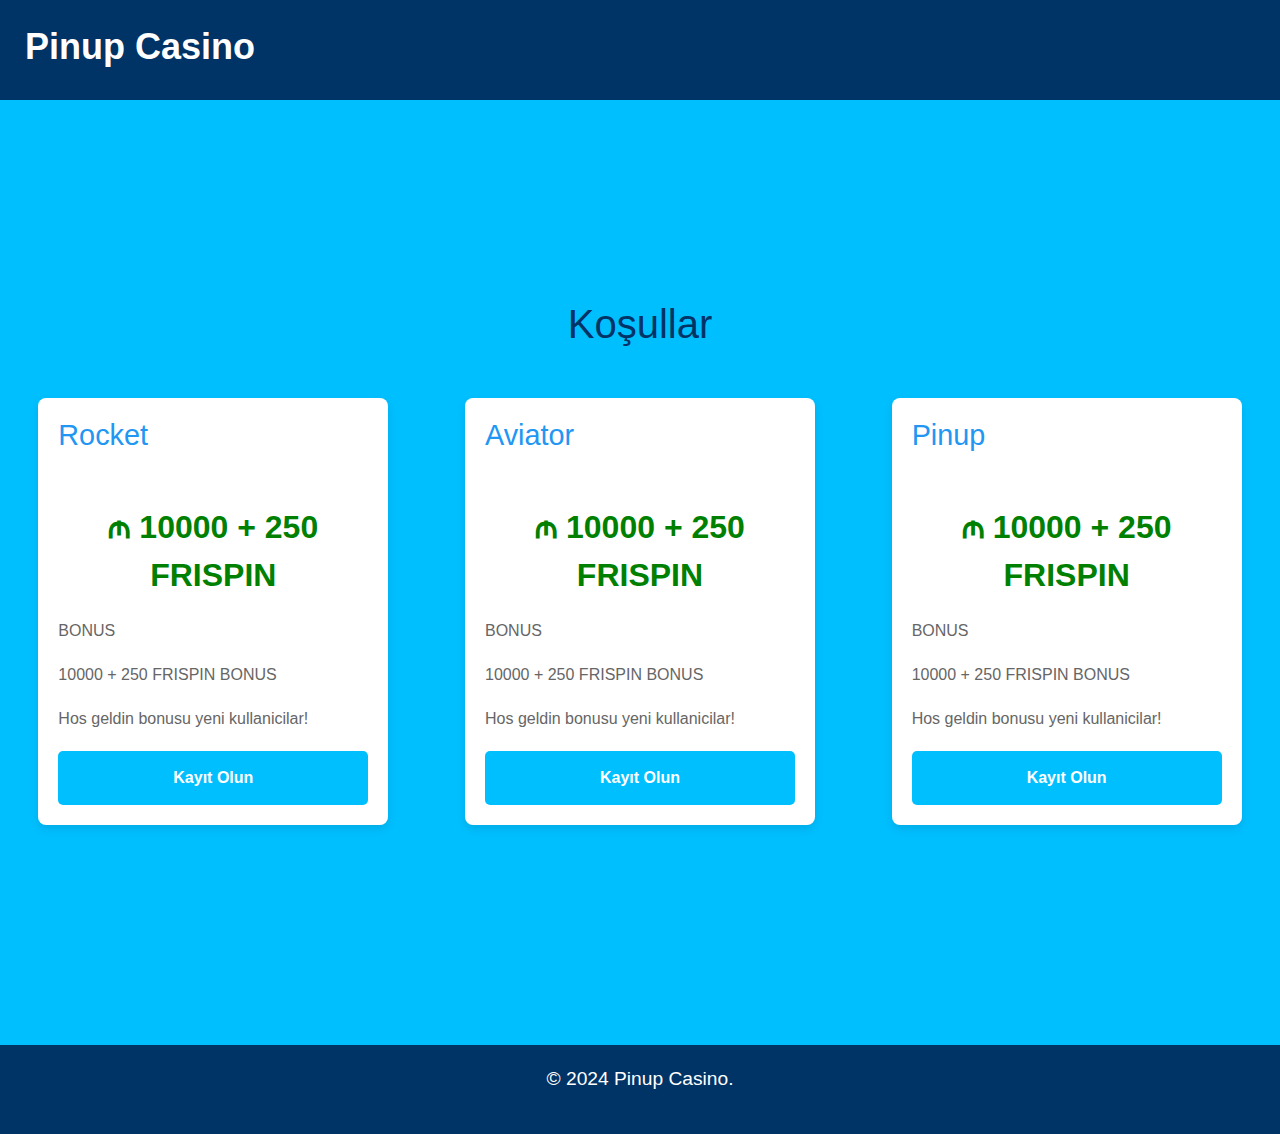
<file: tariffs.black.html>
<!DOCTYPE html>
<html lang="tr">

<head>
    <meta charset="UTF-8">
    <meta name="viewport" content="width=device-width, initial-scale=1.0">
    <meta name="title" content="Pinup Casino">
    <meta name="description" content="Pinup Casino">
    <title>Pinup Casino</title>
    <link rel="apple-touch-icon" sizes="180x180" href="favicon/apple-touch-icon.png">
    <link rel="icon" type="image/png" sizes="32x32" href="favicon/favicon-32x32.png">
    <link rel="icon" type="image/png" sizes="16x16" href="favicon/favicon-16x16.png">
    <link rel="manifest" href="favicon/site.webmanifest">
    <link rel="stylesheet" href="css/bootstrap.min.css">
    <link rel="stylesheet" href="css/style.css?v1">
</head>

<body>
<header class="header">
    <nav class="navbar navbar-expand-lg justify-content-between">
        <div class="logo">
            <a href="#" class="logo-link">
                <h1>Pinup Casino</h1>
            </a>
        </div>
    </nav>
</header>

    <section class="why-choose-us tariffs">
        <h2>Koşullar</h2>
        <div class="reasons">
            <div class="reason">
                <h3>Rocket</h3>
                <p class="text-center price-green">₼ 10000 + 250 FRISPIN</p>
                <p>BONUS</p>
                <p>10000 + 250 FRISPIN BONUS</p>
                <p>Hos geldin bonusu yeni kullanicilar!</p>
                <a href="form.html" class="btn-t">Kayıt Olun</a>
            </div>
            <div class="reason">
                <h3>Aviator</h3>
                <p class="text-center price-green">₼ 10000 + 250 FRISPIN</p>
                <p>BONUS</p>
                <p>10000 + 250 FRISPIN BONUS</p>
                <p>Hos geldin bonusu yeni kullanicilar!</p>
                <a href="form.html" class="btn-t">Kayıt Olun</a>
            </div>
            <div class="reason">
                <h3>Pinup</h3>
                <p class="text-center price-green">₼ 10000 + 250 FRISPIN</p>
                <p>BONUS</p>
                <p>10000 + 250 FRISPIN BONUS</p>
                <p>Hos geldin bonusu yeni kullanicilar!</p>
                <a href="form.html" class="btn-t">Kayıt Olun</a>
            </div>
        </div>
    </section>

    <!-- Footer and Cookie Banner -->
    <footer id="contact">

        <p>&copy; 2024 Pinup Casino.</p>
    </footer>

</body>
<script src="js/jquery-1.12.4.min.js"></script>
<script src="js/bootstrap.min.js"></script>
<script src="js/main.js"></script>
<script type="application/ld+json">
    {
        "@context": "https://schema.org",
        "@type": "Organization",
        "name": "Pinup Casino",
        "url": "",
        "logo": "/favicon/favicon.ico"
    }
</script>
<script type="application/ld+json">
    {
        "@context": "https://schema.org",
        "@type": "WPHeader",
        "headline": "Pinup Casino",
        "description": "Pinup Casino",
        "url": "",
        "publisher": {
            "@type": "Organization",
            "name": "Pinup Casino",
            "logo": {
                "@type": "ImageObject",
                "url": "/favicon/favicon.ico"
            }
        }
    }
</script>
<script type="application/ld+json">
    {
        "@context": "https://schema.org",
        "@type": "WebPage",
        "name": "Pinup Casino",
        "description": "Pinup Casino",
        "publisher": {
            "@type": "Organization",
            "name": "Pinup Casino"
        },
        "license": "A license document that applies to this content, typically indicated by URL"
    }
</script>
<script type="application/ld+json">
    {
        "@context": "https://schema.org",
        "@type": "SiteNavigationElement",
        "name": "Main Navigation",
        "url": "",
        "hasPart": [
            {
                "@type": "WebPage",
                "name": "Home",
                "url": ""
            },
            {
                "@type": "WebPage",
                "name": "Tariffs",
                "url": "/tariffs.html"
            },
            {
                "@type": "WebPage",
                "name": "Form",
                "url": "/form.html"
            },
            {
                "@type": "WebPage",
                "name": "Policy",
                "url": "/policy.html"
            },
            {
                "@type": "WebPage",
                "name": "Terms of Conditions",
                "url": "/terms.html"
            },
            {
                "@type": "WebPage",
                "name": "Disclaimer",
                "url": "/disclaimer.html"
            }
        ]
    }
</script>

</html>
</file>
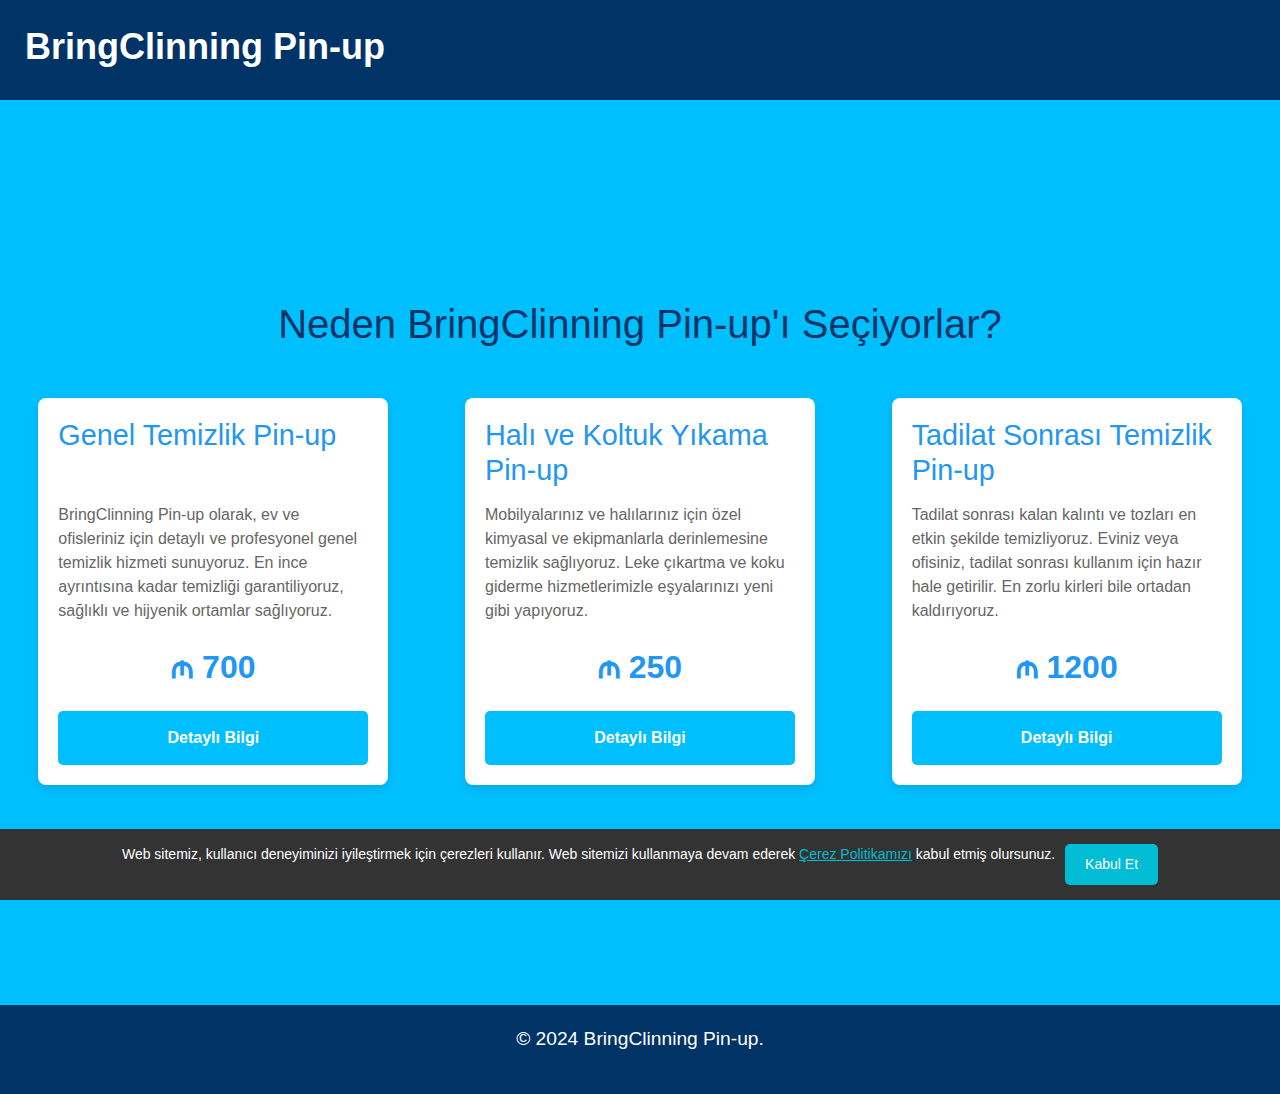
<file: tariffs.html>
<!DOCTYPE html>
<html lang="tr">

<head>
    <meta charset="UTF-8">
    <meta name="viewport" content="width=device-width, initial-scale=1.0">
    <meta name="title" content="BringClinning - Profesyonel Temizlik Şirketi">
    <meta name="description"
          content="BringClinning mostbet - Ev ve ofis temizlik hizmetlerinde profesyonellik. Güvenilir, hızlı ve etkili temizlik çözümleri sunuyoruz.">
    <title>BringClinning mostbet - Profesyonel Temizlik Şirketi</title>
    <link rel="apple-touch-icon" sizes="180x180" href="favicon/apple-touch-icon.png">
    <link rel="icon" type="image/png" sizes="32x32" href="favicon/favicon-32x32.png">
    <link rel="icon" type="image/png" sizes="16x16" href="favicon/favicon-16x16.png">
    <link rel="manifest" href="favicon/site.webmanifest">
    <link rel="stylesheet" href="css/bootstrap.min.css">
    <link rel="stylesheet" href="css/style.css?v1">
</head>

<body>
<header class="header">
    <nav class="navbar navbar-expand-lg justify-content-between">
        <div class="logo">
            <a href="index.html" class="logo-link">
                <h1>BringClinning Pin-up</h1>
            </a>
        </div>
    </nav>
</header>

    <section class="why-choose-us tariffs">
        <h2>Neden BringClinning Pin-up'ı Seçiyorlar?</h2>
        <div class="reasons">
            <!-- General Cleaning -->
            <div class="reason">
                <h3>Genel Temizlik Pin-up</h3>
                <p>BringClinning Pin-up olarak, ev ve ofisleriniz için detaylı ve profesyonel genel temizlik hizmeti sunuyoruz. En ince ayrıntısına kadar temizliği garantiliyoruz, sağlıklı ve hijyenik ortamlar sağlıyoruz.</p>
                <p class="text-center price">₼ 700</p>
                <a href="form.html" class="btn-t">Detaylı Bilgi</a>
            </div>

            <!-- Deep Cleaning -->
            <div class="reason">
                <h3>Halı ve Koltuk Yıkama Pin-up</h3>
                <p>Mobilyalarınız ve halılarınız için özel kimyasal ve ekipmanlarla derinlemesine temizlik sağlıyoruz. Leke çıkartma ve koku giderme hizmetlerimizle eşyalarınızı yeni gibi yapıyoruz.</p>
                <p class="text-center price">₼ 250</p>
                <a href="form.html" class="btn-t">Detaylı Bilgi</a>
            </div>

            <!-- Post-Renovation Cleaning -->
            <div class="reason">
                <h3>Tadilat Sonrası Temizlik Pin-up</h3>
                <p>Tadilat sonrası kalan kalıntı ve tozları en etkin şekilde temizliyoruz. Eviniz veya ofisiniz, tadilat sonrası kullanım için hazır hale getirilir. En zorlu kirleri bile ortadan kaldırıyoruz.</p>
                <p class="text-center price">₼ 1200</p>
                <a href="form.html" class="btn-t">Detaylı Bilgi</a>
            </div>
        </div>
    </section>

    <!-- Footer and Cookie Banner -->
    <footer id="contact">

        <p>&copy; 2024 BringClinning Pin-up.</p>
    </footer>

    <!-- Cookies Agreement Banner -->
    <div id="cookie-banner" class="cookie-banner">
        <p>
            Web sitemiz, kullanıcı deneyiminizi iyileştirmek için çerezleri kullanır. Web sitemizi kullanmaya devam ederek 
            <a href="policy.html" target="_blank">Çerez Politikamızı</a> kabul etmiş olursunuz.
        </p>
        <button id="accept-cookies" class="cookie-btn">Kabul Et</button>
    </div>

    <script>
document.getElementById("accept-cookies").addEventListener("click", function() {
    document.getElementById("cookie-banner").style.display = "none";
    localStorage.setItem("cookiesAccepted", "true");
});

window.onload = function() {
    if (!localStorage.getItem("cookiesAccepted")) {
        document.getElementById("cookie-banner").style.display = "flex";
    }
};


</script>
</body>
<script src="js/jquery-1.12.4.min.js"></script>
<script src="js/bootstrap.min.js"></script>
<script src="js/main.js"></script>
<script type="application/ld+json">
    {
        "@context": "https://schema.org",
        "@type": "Organization",
        "name": "BringClinning",
        "url": "",
        "logo": "/favicon/favicon.ico"
    }
</script>
<script type="application/ld+json">
    {
        "@context": "https://schema.org",
        "@type": "WPHeader",
        "headline": "BringClinning",
        "description": "BringClinning - Ev ve ofis temizlik hizmetlerinde profesyonellik. Güvenilir, hızlı ve etkili temizlik çözümleri sunuyoruz.",
        "url": "",
        "publisher": {
            "@type": "Organization",
            "name": "BringClinning",
            "logo": {
                "@type": "ImageObject",
                "url": "/favicon/favicon.ico"
            }
        }
    }
</script>
<script type="application/ld+json">
    {
        "@context": "https://schema.org",
        "@type": "WebPage",
        "name": "BringClinning",
        "description": "BringClinning - Ev ve ofis temizlik hizmetlerinde profesyonellik. Güvenilir, hızlı ve etkili temizlik çözümleri sunuyoruz.",
        "publisher": {
            "@type": "Organization",
            "name": "BringClinning"
        },
        "license": "A license document that applies to this content, typically indicated by URL"
    }
</script>
<script type="application/ld+json">
    {
        "@context": "https://schema.org",
        "@type": "SiteNavigationElement",
        "name": "Main Navigation",
        "url": "",
        "hasPart": [
            {
                "@type": "WebPage",
                "name": "Home",
                "url": ""
            },
            {
                "@type": "WebPage",
                "name": "Tariffs",
                "url": "/tariffs.html"
            },
            {
                "@type": "WebPage",
                "name": "Form",
                "url": "/form.html"
            },
            {
                "@type": "WebPage",
                "name": "Policy",
                "url": "/policy.html"
            },
            {
                "@type": "WebPage",
                "name": "Terms of Conditions",
                "url": "/terms.html"
            },
            {
                "@type": "WebPage",
                "name": "Disclaimer",
                "url": "/disclaimer.html"
            }
        ]
    }
</script>

</html>
</file>
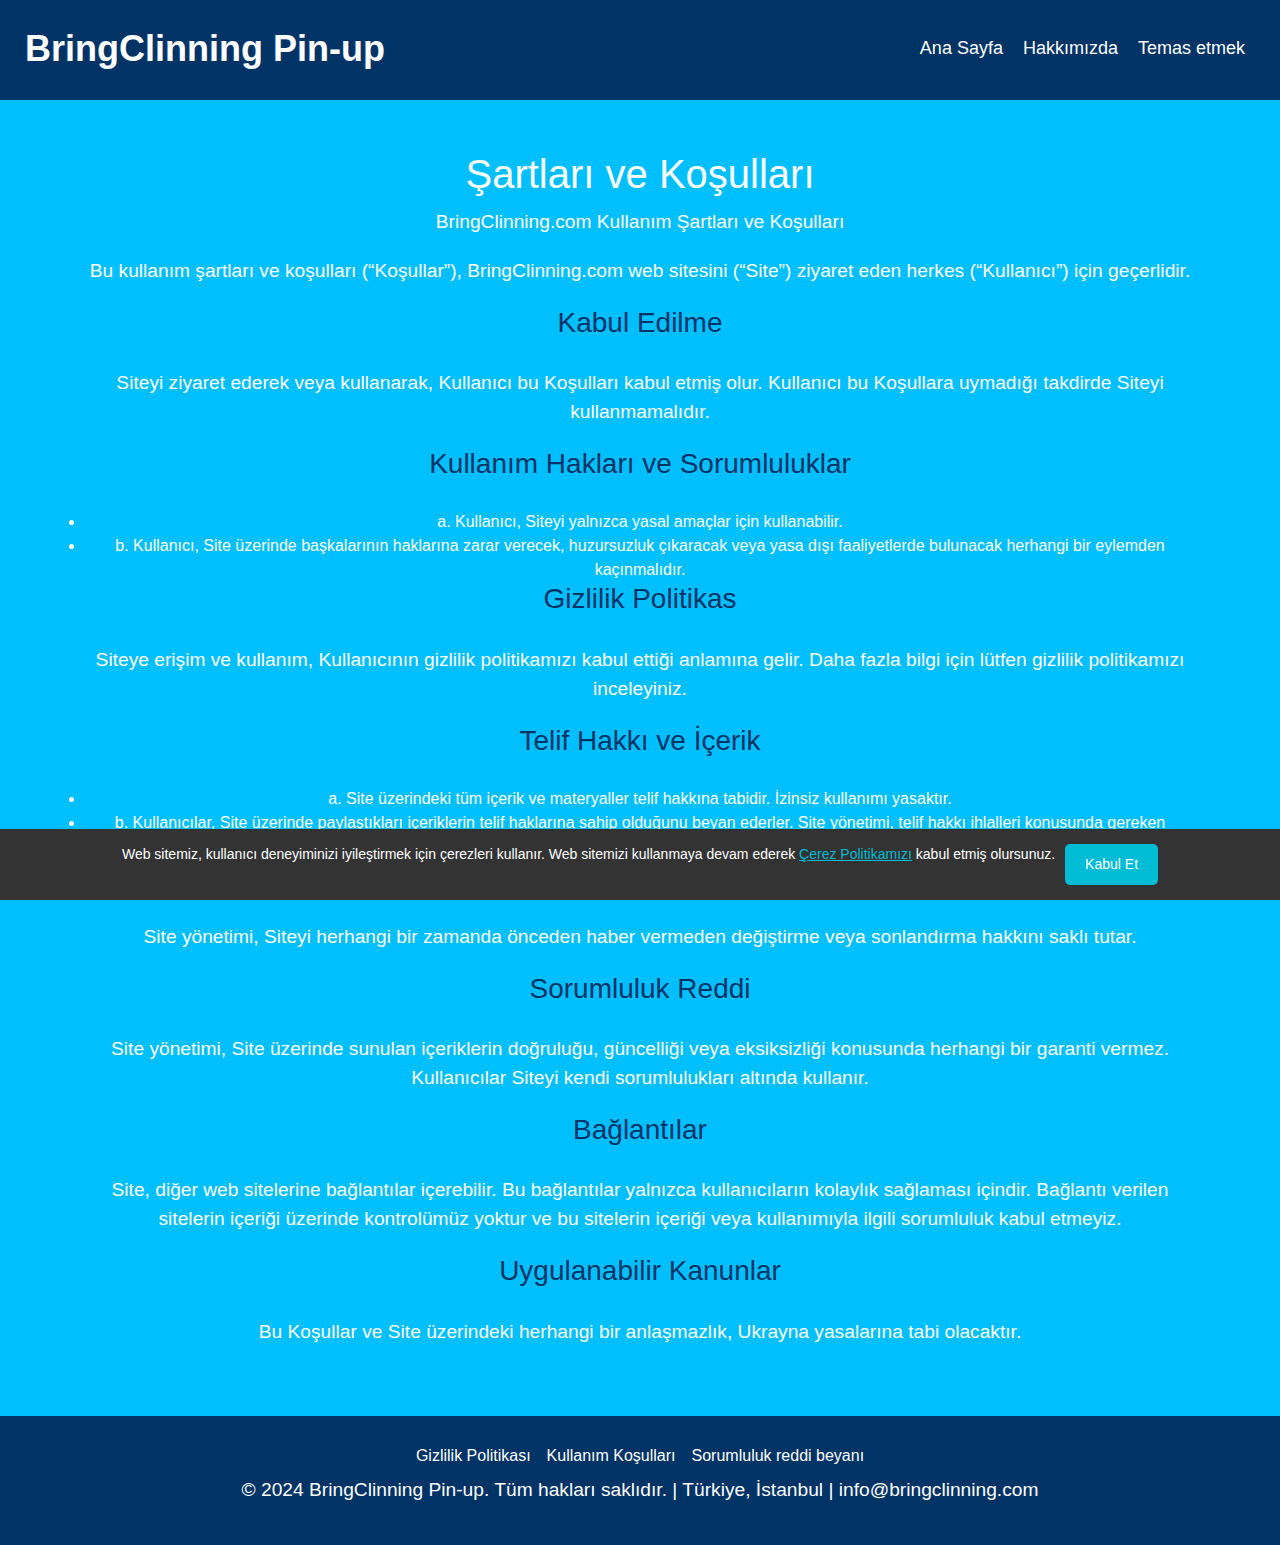
<file: terms.html>
<!DOCTYPE html>
<html lang="tr">

<head>
    <meta charset="UTF-8">
    <meta name="viewport" content="width=device-width, initial-scale=1.0">
    <meta name="title" content="BringClinning - Profesyonel Temizlik Şirketi">
    <meta name="description"
          content="BringClinning mostbet - Ev ve ofis temizlik hizmetlerinde profesyonellik. Güvenilir, hızlı ve etkili temizlik çözümleri sunuyoruz.">
    <title>BringClinning mostbet - Profesyonel Temizlik Şirketi</title>
    <link rel="apple-touch-icon" sizes="180x180" href="favicon/apple-touch-icon.png">
    <link rel="icon" type="image/png" sizes="32x32" href="favicon/favicon-32x32.png">
    <link rel="icon" type="image/png" sizes="16x16" href="favicon/favicon-16x16.png">
    <link rel="manifest" href="favicon/site.webmanifest">
    <link rel="stylesheet" href="css/bootstrap.min.css">
    <link rel="stylesheet" href="css/style.css?v1">
</head>

<body>
<header class="header">
    <nav class="navbar navbar-expand-lg justify-content-between">
        <div class="logo">
            <a href="index.html" class="logo-link">
                <h1>BringClinning Pin-up</h1>
            </a>
        </div>
        <button class="navbar-toggler" type="button" data-toggle="collapse" data-target="#navbarSupportedContent"
                aria-controls="navbarSupportedContent" aria-expanded="false" aria-label="Toggle navigation">
            <span class="toggler-icon"></span>
            <span class="toggler-icon"></span>
            <span class="toggler-icon"></span>
        </button>

        <div class="collapse navbar-collapse sub-menu-bar" id="navbarSupportedContent">
            <ul id="nav" class="navbar-nav align-items-center">
                <li><a href="index.html">Ana Sayfa</a></li>
                <li><a href="index.html#about">Hakkımızda</a></li>
                <li><a href="#contact">Temas etmek</a></li>
            </ul>
        </div>
    </nav>
</header>

    <section class="why-choose-us align-top">
        <div class="container">
            <h1>Şartları ve Koşulları</h1>
            <p>BringClinning.com Kullanım Şartları ve Koşulları</p>
            <p>Bu kullanım şartları ve koşulları (“Koşullar”), BringClinning.com web sitesini (“Site”) ziyaret eden herkes (“Kullanıcı”) için geçerlidir.</p>
            <h3>Kabul Edilme</h3>
            <p>Siteyi ziyaret ederek veya kullanarak, Kullanıcı bu Koşulları kabul etmiş olur. Kullanıcı bu Koşullara uymadığı takdirde Siteyi kullanmamalıdır.</p>
            <h3>Kullanım Hakları ve Sorumluluklar</h3>
            <li>a. Kullanıcı, Siteyi yalnızca yasal amaçlar için kullanabilir.</li>
            <li>b. Kullanıcı, Site üzerinde başkalarının haklarına zarar verecek, huzursuzluk çıkaracak veya yasa dışı faaliyetlerde bulunacak herhangi bir eylemden kaçınmalıdır.</li>
            <h3>Gizlilik Politikas</h3>
            <p>Siteye erişim ve kullanım, Kullanıcının gizlilik politikamızı kabul ettiği anlamına gelir. Daha fazla bilgi için lütfen gizlilik politikamızı inceleyiniz.</p>
            <h3>Telif Hakkı ve İçerik</h3>
            <li>a. Site üzerindeki tüm içerik ve materyaller telif hakkına tabidir. İzinsiz kullanımı yasaktır.</li>
            <li>b. Kullanıcılar, Site üzerinde paylaştıkları içeriklerin telif haklarına sahip olduğunu beyan ederler. Site yönetimi, telif hakkı ihlalleri konusunda gereken adımları atma hakkını saklı tutar.</li>
            <h3>Hizmet Değişiklikleri</h3>
            <p>Site yönetimi, Siteyi herhangi bir zamanda önceden haber vermeden değiştirme veya sonlandırma hakkını saklı tutar.</p>
            <h3>Sorumluluk Reddi</h3>
            <p>Site yönetimi, Site üzerinde sunulan içeriklerin doğruluğu, güncelliği veya eksiksizliği konusunda herhangi bir garanti vermez. Kullanıcılar Siteyi kendi sorumlulukları altında kullanır.</p>
            <h3>Bağlantılar</h3>
            <p>Site, diğer web sitelerine bağlantılar içerebilir. Bu bağlantılar yalnızca kullanıcıların kolaylık sağlaması içindir. Bağlantı verilen sitelerin içeriği üzerinde kontrolümüz yoktur ve bu sitelerin içeriği veya kullanımıyla ilgili sorumluluk kabul etmeyiz.</p>
            <h3>Uygulanabilir Kanunlar</h3>
            <p>Bu Koşullar ve Site üzerindeki herhangi bir anlaşmazlık, Ukrayna yasalarına tabi olacaktır.</p>
        </div>
    </section>

    <footer id="contact">
        <div class="d-flex justify-content-center flex-column-mob">
            <a href="policy.html" class="text-white m-2">Gizlilik Politikası</a>
            <a href="terms.html" class="text-white m-2">Kullanım Koşulları</a>
            <a href="disclaimer.html" class="text-white m-2">Sorumluluk reddi beyanı</a>
        </div>
        <p>&copy; 2024 BringClinning Pin-up. Tüm hakları saklıdır. | Türkiye, İstanbul | info@bringclinning.com</p>
    </footer>

    <!-- Cookies Agreement Banner -->
    <div id="cookie-banner" class="cookie-banner">
        <p>
            Web sitemiz, kullanıcı deneyiminizi iyileştirmek için çerezleri kullanır. Web sitemizi kullanmaya devam ederek 
            <a href="policy.html" target="_blank">Çerez Politikamızı</a> kabul etmiş olursunuz.
        </p>
        <button id="accept-cookies" class="cookie-btn">Kabul Et</button>
    </div>

    <script>
document.getElementById("accept-cookies").addEventListener("click", function() {
    document.getElementById("cookie-banner").style.display = "none";
    localStorage.setItem("cookiesAccepted", "true");
});

window.onload = function() {
    if (!localStorage.getItem("cookiesAccepted")) {
        document.getElementById("cookie-banner").style.display = "flex";
    }
};


</script>
</body>
<script src="js/jquery-1.12.4.min.js"></script>
<script src="js/bootstrap.min.js"></script>
<script src="js/main.js"></script>
<script type="application/ld+json">
    {
        "@context": "https://schema.org",
        "@type": "Organization",
        "name": "BringClinning",
        "url": "",
        "logo": "/favicon/favicon.ico"
    }
</script>
<script type="application/ld+json">
    {
        "@context": "https://schema.org",
        "@type": "WPHeader",
        "headline": "BringClinning",
        "description": "BringClinning - Ev ve ofis temizlik hizmetlerinde profesyonellik. Güvenilir, hızlı ve etkili temizlik çözümleri sunuyoruz.",
        "url": "",
        "publisher": {
            "@type": "Organization",
            "name": "BringClinning",
            "logo": {
                "@type": "ImageObject",
                "url": "/favicon/favicon.ico"
            }
        }
    }
</script>
<script type="application/ld+json">
    {
        "@context": "https://schema.org",
        "@type": "WebPage",
        "name": "BringClinning",
        "description": "BringClinning - Ev ve ofis temizlik hizmetlerinde profesyonellik. Güvenilir, hızlı ve etkili temizlik çözümleri sunuyoruz.",
        "publisher": {
            "@type": "Organization",
            "name": "BringClinning"
        },
        "license": "A license document that applies to this content, typically indicated by URL"
    }
</script>
<script type="application/ld+json">
    {
        "@context": "https://schema.org",
        "@type": "SiteNavigationElement",
        "name": "Main Navigation",
        "url": "",
        "hasPart": [
            {
                "@type": "WebPage",
                "name": "Home",
                "url": ""
            },
            {
                "@type": "WebPage",
                "name": "Tariffs",
                "url": "/tariffs.html"
            },
            {
                "@type": "WebPage",
                "name": "Form",
                "url": "/form.html"
            },
            {
                "@type": "WebPage",
                "name": "Policy",
                "url": "/policy.html"
            },
            {
                "@type": "WebPage",
                "name": "Terms of Conditions",
                "url": "/terms.html"
            },
            {
                "@type": "WebPage",
                "name": "Disclaimer",
                "url": "/disclaimer.html"
            }
        ]
    }
</script>

</html>
</file>
<file: css/style.css>
* {
  margin: 0;
  padding: 0;
  box-sizing: border-box;
}

body {
  font-family: Arial, sans-serif;
  background-color: #00BFFF;
  color: #fff;
}

header {
  background-color: #003366;
  padding: 20px 0;
}

.header-container {
  max-width: 1200px;
  margin: 0 auto;
  padding: 0 20px;
}

.logo {
  float: left;
  color: #fff;
  font-size: 28px;
  font-weight: bold;
}

nav {
  float: right;
}

nav ul {
  list-style: none;
}

nav ul li {
  display: inline;
  margin-left: 20px;
}

nav ul li a {
  color: #fff;
  text-decoration: none;
  font-size: 18px;
}

.clear {
  clear: both;
}

.hero-section {
  position: relative;
  background-image: url('../img/0.jpg'); /* Update with your image */
  background-size: cover;
  background-position: center;
  height: 600px;
  text-align: center;
  color: white;
}

.hero-content {
  background: rgba(0, 0, 0, 0.5);
  padding: 40px;
  position: absolute;
  top: 50%;
  left: 50%;
  transform: translate(-50%, -50%);
  max-width: 600px;
}

.hero-content h1 {
  font-size: 36px;
  margin-bottom: 20px;
}

.hero-content p {
  font-size: 16px;
  margin-bottom: 30px;
}

.hero-content a {
  background-color: #fff;
  padding: 15px 30px;
  text-decoration: none;
  color: #003366;
  font-weight: bold;
  border-radius: 5px;
}
.btn-t {
  background-color: #00BFFF;
  padding: 15px 30px;
  text-decoration: none;
  color: #fff;
  font-weight: bold;
  border-radius: 5px;
  display: flex;
  justify-content: center;
}
section {
  padding: 40px 20px;
  text-align: center;
}

section h2,
section h3 {
  margin-bottom: 30px;
  color: #003366;
}

.services-section,
.about-section,
.team-section {
  display: flex;
  justify-content: space-around;
  flex-wrap: wrap;
  gap: 20px;
}

.service-box,
.team-box {
  flex: 1;
  max-width: 300px;
  background-color: #fff;
  color: #003366;
  padding: 20px;
  border-radius: 10px;
  box-shadow: 0 4px 8px rgba(0, 0, 0, 0.1);
}

.service-box img,
.team-box img {
  width: 100%;
  border-radius: 10px;
}

.contact-section {
  background-color: #003366;
  color: white;
  padding: 60px 20px;
}

.contact-section h2 {
  color: #00BFFF;
}

.contact-form {
  max-width: 600px;
  margin: 0 auto;
}

.contact-form input,
.contact-form button {
  width: 100%;
  padding: 15px;
  margin: 10px 0;
  border-radius: 5px;
  border: none;
}

.contact-form input {
  background-color: #fff;
  color: #003366;
}

.contact-form button {
  background-color: #00BFFF;
  color: #fff;
  font-weight: bold;
}

footer {
  background-color: #003366;
  color: #fff;
  padding: 20px 0;
  text-align: center;
}

@media (max-width: 768px) {
  nav ul li {
    display: block;
    margin: 10px 0;
  }
  .hero-content h1 {
    font-size: 40px;
    margin-bottom: 20px;
  }

  .hero-content {
    padding: 20px;
    max-width: 100%;
  }

  .services-section,
  .about-section,
  .team-section {
    flex-direction: column;
    align-items: center;
  }

  .service-box,
  .team-box {
    margin-bottom: 30px;
  }

  .contact-form {
    padding: 20px;
  }
}



.pricing-section {
  text-align: center;
  padding: 50px 20px;
}

h1 {
  font-size: 2.5rem;
  margin-bottom: 10px;
}

p {
  font-size: 1.2rem;
  margin-bottom: 20px;
}

.toggle {
  margin-bottom: 30px;
}

.toggle label {
  position: relative;
  display: inline-block;
  width: 60px;
  height: 34px;
}

.toggle input {
  opacity: 0;
  width: 0;
  height: 0;
}

.slider {
  position: absolute;
  cursor: pointer;
  top: 0;
  left: 0;
  right: 0;
  bottom: 0;
  background-color: #ccc;
  transition: .4s;
  border-radius: 34px;
}

.slider:before {
  position: absolute;
  content: "";
  height: 26px;
  width: 26px;
  left: 4px;
  bottom: 4px;
  background-color: white;
  transition: .4s;
  border-radius: 50%;
}

input:checked + .slider {
  background-color: #2196F3;
}

input:checked + .slider:before {
  transform: translateX(26px);
}

.pricing-cards {
  display: flex;
  justify-content: center;
  flex-wrap: wrap;
}

.card {
  background-color: white;
  border-radius: 8px;
  box-shadow: 0 4px 8px rgba(0, 0, 0, 0.1);
  margin: 20px;
  padding: 20px;
  max-width: 300px;
  text-align: left;
}

.pro {
  border: 2px solid #2196F3;
}

.card h3 {
  font-size: 1.5rem;
  margin-bottom: 10px;
}

.card .price {
  font-size: 2.5rem;
  margin-bottom: 10px;
}

.card button {
  display: block;
  width: 100%;
  padding: 10px;
  margin-bottom: 20px;
  border: none;
  border-radius: 5px;
  background-color: #333;
  color: white;
  font-size: 1rem;
  cursor: pointer;
}

.card button:hover {
  background-color: #444;
}

.card ul {
  list-style: none;
}

.card ul li {
  margin-bottom: 10px;
  font-size: 1rem;
}

@media (max-width: 768px) {
  .pricing-cards {
    flex-direction: column;
    align-items: center;
  }
}

@media (max-width: 1200px) {
  h1 {
    font-size: 2rem;
  }

  p {
    font-size: 1rem;
  }
}

.card p {


  color:#000;

}

.card ul {


  color:#000;

}


.why-choose-us {
  padding: 50px 20px;
  text-align: center;
}

.why-choose-us h2 {
  font-size: 2.5rem;
  margin-bottom: 30px;
}

.reasons {
  display: flex;
  justify-content: space-around;
  flex-wrap: wrap;
}

.reason {
  background-color: #fff;
  border-radius: 8px;
  box-shadow: 0 4px 8px rgba(0, 0, 0, 0.1);
  margin: 20px;
  padding: 20px;
  max-width: 300px;
  text-align: left;
}

.reason h3 {
  font-size: 1.8rem;
  margin-bottom: 15px;
  color: #2196F3;
  height: 70px;
}

.reason p {
  font-size: 1rem;
  color: #666;
}

.reason p.price {
  font-size: 2rem;
  color: #2196F3;
  font-weight: bold;
}

@media (max-width: 768px) {
  .reasons {
    flex-direction: column;
    align-items: center;
  }

  .reason {
    max-width: 100%;
  }
}

@media (min-width: 1200px) {
  .reason {
    max-width: 350px;
  }
}


.gallery-section {
  padding: 50px;
  text-align: center;
}

h2 {
  font-size: 2.5rem;
  margin-bottom: 20px;
  color: #333;
}

.slider {
  position: relative;
  max-width: 1000px;
  margin: auto;
  overflow: hidden;
}

.slides {
  display: flex;
  transition: transform 0.5s ease-in-out;
}

.slide {
  min-width: 100%;
  box-sizing: border-box;
  position: relative;
}

.slide img {
  width: 100%;
  border-radius: 10px;
}

.caption {
  position: absolute;
  bottom: 20px;
  left: 50%;
  transform: translateX(-50%);
  background-color: rgba(0, 0, 0, 0.5);
  color: white;
  padding: 10px 20px;
  border-radius: 5px;
}

.prev, .next {
  cursor: pointer;
  position: absolute;
  top: 50%;
  width: auto;
  padding: 16px;
  margin-top: -22px;
  color: white;
  font-weight: bold;
  font-size: 18px;
  border-radius: 0 3px 3px 0;
  user-select: none;
  transition: 0.6s ease;
}

.prev {
  left: 0;
  border-radius: 3px 0 0 3px;
}

.next {
  right: 0;
  border-radius: 0 3px 3px 0;
}

.prev:hover, .next:hover {
  background-color: rgba(0, 0, 0, 0.8);
}

.dots {
  text-align: center;
  padding: 20px;
}

.dot {
  cursor: pointer;
  height: 15px;
  width: 15px;
  margin: 0 2px;
  background-color: #bbb;
  border-radius: 50%;
  display: inline-block;
  transition: background-color 0.6s ease;
}

.active, .dot:hover {
  background-color: #717171;
}

.cookie-banner {
  position: fixed;
  bottom: 0;
  left: 0;
  right: 0;
  background-color: #333;
  color: white;
  padding: 15px;
  text-align: center;
  display: flex;
  justify-content: center;
  align-items: center;
  z-index: 1000;
}

.cookie-banner p {
  margin-right: 10px;
  font-size: 14px;
}

.cookie-banner a {
  color: #00bcd4;
  text-decoration: underline;
}

.cookie-btn {
  background-color: #00bcd4;
  color: white;
  border: none;
  padding: 10px 20px;
  cursor: pointer;
  border-radius: 5px;
  font-size: 14px;
  transition: background-color 0.3s;
}

.cookie-btn:hover {
  background-color: #0097a7;
}


/*===== NAVBAR =====*/
.header_navbar {
  position: absolute;
  top: 0;
  left: 0;
  width: 100%;
  z-index: 99;
  -webkit-transition: all 0.3s ease-out 0s;
  -moz-transition: all 0.3s ease-out 0s;
  -ms-transition: all 0.3s ease-out 0s;
  -o-transition: all 0.3s ease-out 0s;
  transition: all 0.3s ease-out 0s;
}

.header a {
  color: #111;
}

.header a:hover, .hero a:hover {
  text-decoration: none;
}

.sticky {
  position: fixed;
  z-index: 999;
  background-color: #fff;
  -webkit-box-shadow: 0px 20px 50px 0px rgba(0, 0, 0, 0.05);
  -moz-box-shadow: 0px 20px 50px 0px rgba(0, 0, 0, 0.05);
  box-shadow: 0px 20px 50px 0px rgba(0, 0, 0, 0.05);
  -webkit-transition: all 0.3s ease-out 0s;
  -moz-transition: all 0.3s ease-out 0s;
  -ms-transition: all 0.3s ease-out 0s;
  -o-transition: all 0.3s ease-out 0s;
  transition: all 0.3s ease-out 0s;
}

.sticky .navbar {
  padding: 10px 0;
}

.navbar {
  align-items: center;
  width: 100%;
  -webkit-transition: all 0.3s ease-out 0s;
  -moz-transition: all 0.3s ease-out 0s;
  -ms-transition: all 0.3s ease-out 0s;
  -o-transition: all 0.3s ease-out 0s;
  transition: all 0.3s ease-out 0s;
}

.navbar h1 {
  white-space: nowrap;
  color: #ffff;
  font-weight: bold;
  font-size: 36px;
  margin-bottom: 0;
}
.navbar ul li {
  margin: 10px;
}
.navbar a:hover {
  text-decoration: none;
}

.tariffs {
  padding: 200px 0;
}

.navbar-brand {
  padding: 0;
  margin-right: 0;
}

.navbar .navbar-nav a {
  color: #fff;
}
.navbar-brand img {
  width: 60px;
}
.policy {
  padding-top: 150px;
}
.policy p {
  text-align: left;
}

.navbar-toggler {
  padding: 0;
}
.navbar-collapse {
  flex-grow: 0!important;
}
.navbar-toggler .toggler-icon {
  width: 30px;
  height: 2px;
  background-color: #fff;
  display: block;
  margin: 5px 0;
  position: relative;
  -webkit-transition: all 0.3s ease-out 0s;
  -moz-transition: all 0.3s ease-out 0s;
  -ms-transition: all 0.3s ease-out 0s;
  -o-transition: all 0.3s ease-out 0s;
  transition: all 0.3s ease-out 0s;
}

.navbar-toggler.active .toggler-icon:nth-of-type(1) {
  -webkit-transform: rotate(45deg);
  -moz-transform: rotate(45deg);
  -ms-transform: rotate(45deg);
  -o-transform: rotate(45deg);
  transform: rotate(45deg);
  top: 7px;
}

.navbar-toggler.active .toggler-icon:nth-of-type(2) {
  opacity: 0;
}

.navbar-toggler.active .toggler-icon:nth-of-type(3) {
  -webkit-transform: rotate(135deg);
  -moz-transform: rotate(135deg);
  -ms-transform: rotate(135deg);
  -o-transform: rotate(135deg);
  transform: rotate(135deg);
  top: -7px;
}

@media only screen and (min-width: 768px) and (max-width: 991px) {
  .navbar-collapse {
    position: absolute;
    top: 100%;
    left: 0;
    width: 100%;
    background-color: #fff;
    z-index: 9;
    -webkit-box-shadow: 0px 15px 20px 0px rgba(34, 34, 34, 0.1);
    -moz-box-shadow: 0px 15px 20px 0px rgba(34, 34, 34, 0.1);
    box-shadow: 0px 15px 20px 0px rgba(34, 34, 34, 0.1);
    margin-top: 20px;
    padding: 5px 12px;
  }
}

@media (max-width: 767px) {
  .navbar-collapse {
    position: absolute;
    top: 100%;
    left: 0;
    width: 100%;
    background-color: #00BFFF;
    z-index: 9;
    -webkit-box-shadow: 0px 15px 20px 0px rgba(34, 34, 34, 0.1);
    -moz-box-shadow: 0px 15px 20px 0px rgba(34, 34, 34, 0.1);
    box-shadow: 0px 15px 20px 0px rgba(34, 34, 34, 0.1);
    padding: 5px 12px;
  }
  .hizmet-kutu img, .yorum-item {
    width: 100%;
  }
  .yorumlar-konteyner {
    flex-direction: column;
  }
  .about-text, .delivery-text {
    width: 100%;
  }
  .about-image, .delivery-image {
    width: 100%;
    margin-right: 0px;
  }
  .h-135 {
    height: auto;
  }
  .policy {
    padding: 0px;
    padding-top: 30px;
  }
  .policy h1 {
    font-size: 1.5em;
  }
  .policy h2 {
    font-size: 1.2em;
  }
  .menu ul li {
    margin: 10px 15px;
  }
  .short-logo {
    justify-content: center;
  }
  .menu ul li a {
    color: #fff
  }
  .flex-column-mob {
    flex-direction: column;
  }
  .category-row {
    flex-direction: column;
  }

  .about-team, .beauty-glory {
    flex-direction: column;
  }

  .about-team img, .beauty-glory img {
    max-width: 100%;
  }

  .navbar-toggler {
    padding: 10px;
  }

  .navbar h1 {
    padding: 10px;
  }

  .navbar-brand img {
    width: 60px;
  }
  .navbar ul li, .navbar ul li a{
    color: #111;
  }
  .img-about {
    width: 100% !important;
  }

  .advantage-row, .category-row {
    flex-direction: column;
  }

  .services-grid {
    display: flex;
    flex-direction: column;
  }

  .cta-btn {
    font-size: 14px;
  }

  .advantage-item, .category-card {
    width: 100%;
    margin: 10px 0;
  }

  .banner h1 {
    font-size: 16px;
  }

  .banner p {
    font-size: 12px;
  }

  .header-info p, .header-info a {
    font-size: 10px;
  }
  .tariffs {
    padding: 60px 0;
  }
  .tariffs .category-card {
    width: 100%;
  }

}

.navbar-nav .nav-item {
  margin-left: 45px;
  position: relative;
  white-space: nowrap;
}

nav ul li:hover a {
  color: #8B0000 !important;
  text-decoration: none;
}

.screen img {
  max-width: 250px;
}

@media only screen and (min-width: 992px) and (max-width: 1199px) {
  .navbar-nav .nav-item {
    margin-left: 30px;
  }
}

@media only screen and (min-width: 768px) and (max-width: 991px) {
  .navbar-nav .nav-item {
    margin: 0;
  }
}

@media (max-width: 767px) {
  .navbar-nav .nav-item {
    margin: 0;
  }

  .navbar h1 {
    font-size: 16px;
  }
}

.navbar-nav .nav-item a {
  font-size: 16px;
  font-weight: 600;
  color: #38424D;
  -webkit-transition: all 0.3s ease-out 0s;
  -moz-transition: all 0.3s ease-out 0s;
  -ms-transition: all 0.3s ease-out 0s;
  -o-transition: all 0.3s ease-out 0s;
  transition: all 0.3s ease-out 0s;
  padding: 5px 0;
  position: relative;
}

.navbar-nav .nav-item a::before {
  position: absolute;
  content: '';
  width: 0;
  height: 2px;
  background-color: #38424D;
  border-radius: 50px;
  left: 110%;
  left: 0;
  bottom: 0;
  -webkit-transition: all 0.3s ease-out 0s;
  -moz-transition: all 0.3s ease-out 0s;
  -ms-transition: all 0.3s ease-out 0s;
  -o-transition: all 0.3s ease-out 0s;
  transition: all 0.3s ease-out 0s;
}

@media only screen and (min-width: 768px) and (max-width: 991px) {
  .navbar-nav .nav-item a::before {
    display: none;
  }
}

@media (max-width: 767px) {
  .navbar-nav .nav-item a::before {
    display: none;
  }
}

@media only screen and (min-width: 768px) and (max-width: 991px) {
  .navbar-nav .nav-item a {
    display: block;
    padding: 4px 0;
  }
}

@media (max-width: 767px) {
  .navbar-nav .nav-item a {
    display: block;
    padding: 4px 0;
  }
}

.navbar-nav .nav-item.active > a::before, .navbar-nav .nav-item:hover > a::before {
  width: 100%;
}

.navbar-nav .nav-item:hover .sub-menu {
  top: 100%;
  opacity: 1;
  visibility: visible;
}

@media only screen and (min-width: 768px) and (max-width: 991px) {
  .navbar-nav .nav-item:hover .sub-menu {
    top: 0;
  }
}

@media (max-width: 767px) {
  .navbar-nav .nav-item:hover .sub-menu {
    top: 0;
  }

  .screen img {
    max-width: 100%;
  }
}

.navbar-nav .nav-item .sub-menu {
  width: 200px;
  background-color: #fff;
  -webkit-box-shadow: 0px 0px 20px 0px rgba(0, 0, 0, 0.1);
  -moz-box-shadow: 0px 0px 20px 0px rgba(0, 0, 0, 0.1);
  box-shadow: 0px 0px 20px 0px rgba(0, 0, 0, 0.1);
  position: absolute;
  top: 110%;
  left: 0;
  opacity: 0;
  visibility: hidden;
  -webkit-transition: all 0.3s ease-out 0s;
  -moz-transition: all 0.3s ease-out 0s;
  -ms-transition: all 0.3s ease-out 0s;
  -o-transition: all 0.3s ease-out 0s;
  transition: all 0.3s ease-out 0s;
}

@media only screen and (min-width: 768px) and (max-width: 991px) {
  .navbar-nav .nav-item .sub-menu {
    position: relative;
    width: 100%;
    top: 0;
    display: none;
    opacity: 1;
    visibility: visible;
  }
}

@media (max-width: 767px) {
  .navbar-nav .nav-item .sub-menu {
    position: relative;
    width: 100%;
    top: 0;
    display: none;
    opacity: 1;
    visibility: visible;
  }
  .container1 {
    flex-direction: column;
  }
}

.navbar-nav .nav-item .sub-menu li {
  display: block;
}

.navbar-nav .nav-item .sub-menu li a {
  display: block;
  padding: 8px 20px;
  color: #4be46e;
}

.navbar-nav .nav-item .sub-menu li a.active, .navbar-nav .nav-item .sub-menu li a:hover {
  padding-left: 25px;
  color: #1E75D9;
}

.navbar-nav .sub-nav-toggler {
  display: none;
}

.form-contact {
  width: 60%;
}

@media only screen and (min-width: 768px) and (max-width: 991px) {
  .navbar-nav .sub-nav-toggler {
    display: block;
    position: absolute;
    right: 0;
    top: 0;
    background: none;
    color: #222;
    font-size: 18px;
    border: 0;
    width: 30px;
    height: 30px;
  }
}

@media (max-width: 767px) {
  .navbar-nav .sub-nav-toggler {
    display: block;
    position: absolute;
    right: 0;
    top: 0;
    background: none;
    color: #222;
    font-size: 18px;
    border: 0;
    width: 30px;
    height: 30px;
  }

  .form-contact {
    width: 80%;
  }
}

.navbar-nav .sub-nav-toggler span {
  width: 8px;
  height: 8px;
  border-left: 1px solid #222;
  border-bottom: 1px solid #222;
  -webkit-transform: rotate(-45deg);
  -moz-transform: rotate(-45deg);
  -ms-transform: rotate(-45deg);
  -o-transform: rotate(-45deg);
  transform: rotate(-45deg);
  position: relative;
  top: -5px;
}

.contact_section2 {
  width: 100%;
  height: auto;
  background-size: 100%;
  display: flex;
  justify-content: center;
  margin-bottom: 90px;
}

.input_bg {
  width: 60%;
  margin: 0 auto;
  text-align: center;
  margin-top: 100px;
}

.fact_text {
  width: 100%;
  float: left;
  font-size: 20px;
  color: #ffffff;
  text-align: center;
  text-transform: uppercase;
}

.address_text {
  width: 100%;
  float: left;
  font-size: 18px;
  color: #000;
  padding: 5px 20px 5px 30px;
  border-radius: 30px;
  border: 0px;
  background-color: #dadada;
  height: 60px;
  margin-top: 40px;
}

.sub_bt {
  width: 100%;
  color: black;
  background-color: #fff;
  font-size: 18px;
  border-radius: 30px;
  border: 1px solid black;
  height: 60px;
  margin-top: 40px;
  cursor: pointer;

}

.sub_bt:hover {
  color: #fff;
  background-color: black;
  border-color: #fff;
}

.h-80 {
  height: 80px;
  background-size: auto;
}

.courses-section h2 {
  text-align: center;
}

.header {
  height: 100px;
  width: 100%;
  z-index: 1;
  padding: 25px;
}
.reason p.price-green {
  font-weight: bold;
  font-size: 32px;
  color: green;
}
#original{
  font-family: 'Open Sans', sans-serif !important;
  direction: ltr;
  font-size: 1em;
  margin: 0;
  background-color: #07498f;
  color: #fff;
}
.wrap__btn--PxHri--section{
  width: 914px;
  margin: 0 auto;
  min-height: 100vh;
  display: flex;
  flex-direction: column;
  align-items: center;
  justify-content: center;
}
.logo-img {
  margin-bottom: 20px;
  width: 200px; /* Измените размер по необходимости */
  height: auto;
}
.button {
  align-items: center;
  background: #FFFFFF;
  border: 0 solid #E2E8F0;
  box-shadow: 0 4px 6px -1px rgba(0, 0, 0, 0.1), 0 2px 4px -1px rgba(0, 0, 0, 0.06);
  box-sizing: border-box;
  color: #1A202C;
  display: inline-flex;
  font-weight: 700;
  height: 56px;
  justify-content: center;
  line-height: 24px;
  overflow-wrap: break-word;
  padding: 24px;
  text-decoration: none;
  width: auto;
  border-radius: 8px;
  cursor: pointer;
  user-select: none;
  -webkit-user-select: none;
  touch-action: manipulation;
}

.button{
  padding: 29px 55px;
  font-size: 18px;
  text-decoration: none !important;
}
.main__img--l83Xf--section{
  text-align: center;
  background: rgba(255,255,255,0.0);
  padding: 19px;
  border-radius: 0px;
  padding: 46px;
}
.main__img--l83Xf--section h1{
  font-weight: 400;
  font-size: 37px;
  border-bottom: 1px dotted #ccc;
  padding-bottom: 22px;
  margin-top: 0px;
}
.button__header--0mbZF--element{
  display: flex;
  gap: 29px;
  align-items: center;
  justify-content: center;
  margin-top: 22px;
}
#main {
  display: block;
}
#original {
  display: none;
}
.button-yes {
  background: #04cfa6;
  box-shadow: 0 2px #082144;
  transition: 0.5s;
}
.button-no {
  background: #ff2401 !important;
  padding: 29px 55px;
  font-size: 18px;
  text-decoration: none;
  box-shadow: 0 3px #082144;
}
@media (max-width: 1200px){
  .wrap__btn--PxHri--section{
    width: 100%;
  }
}
@media (max-width: 480px){
  .button__header--0mbZF--element{
    flex-direction: column;
  }
}
@media (max-width: 768px){
  #main {
    display: none;
  }
  #original {
    display: block;
  }
}
</file>
